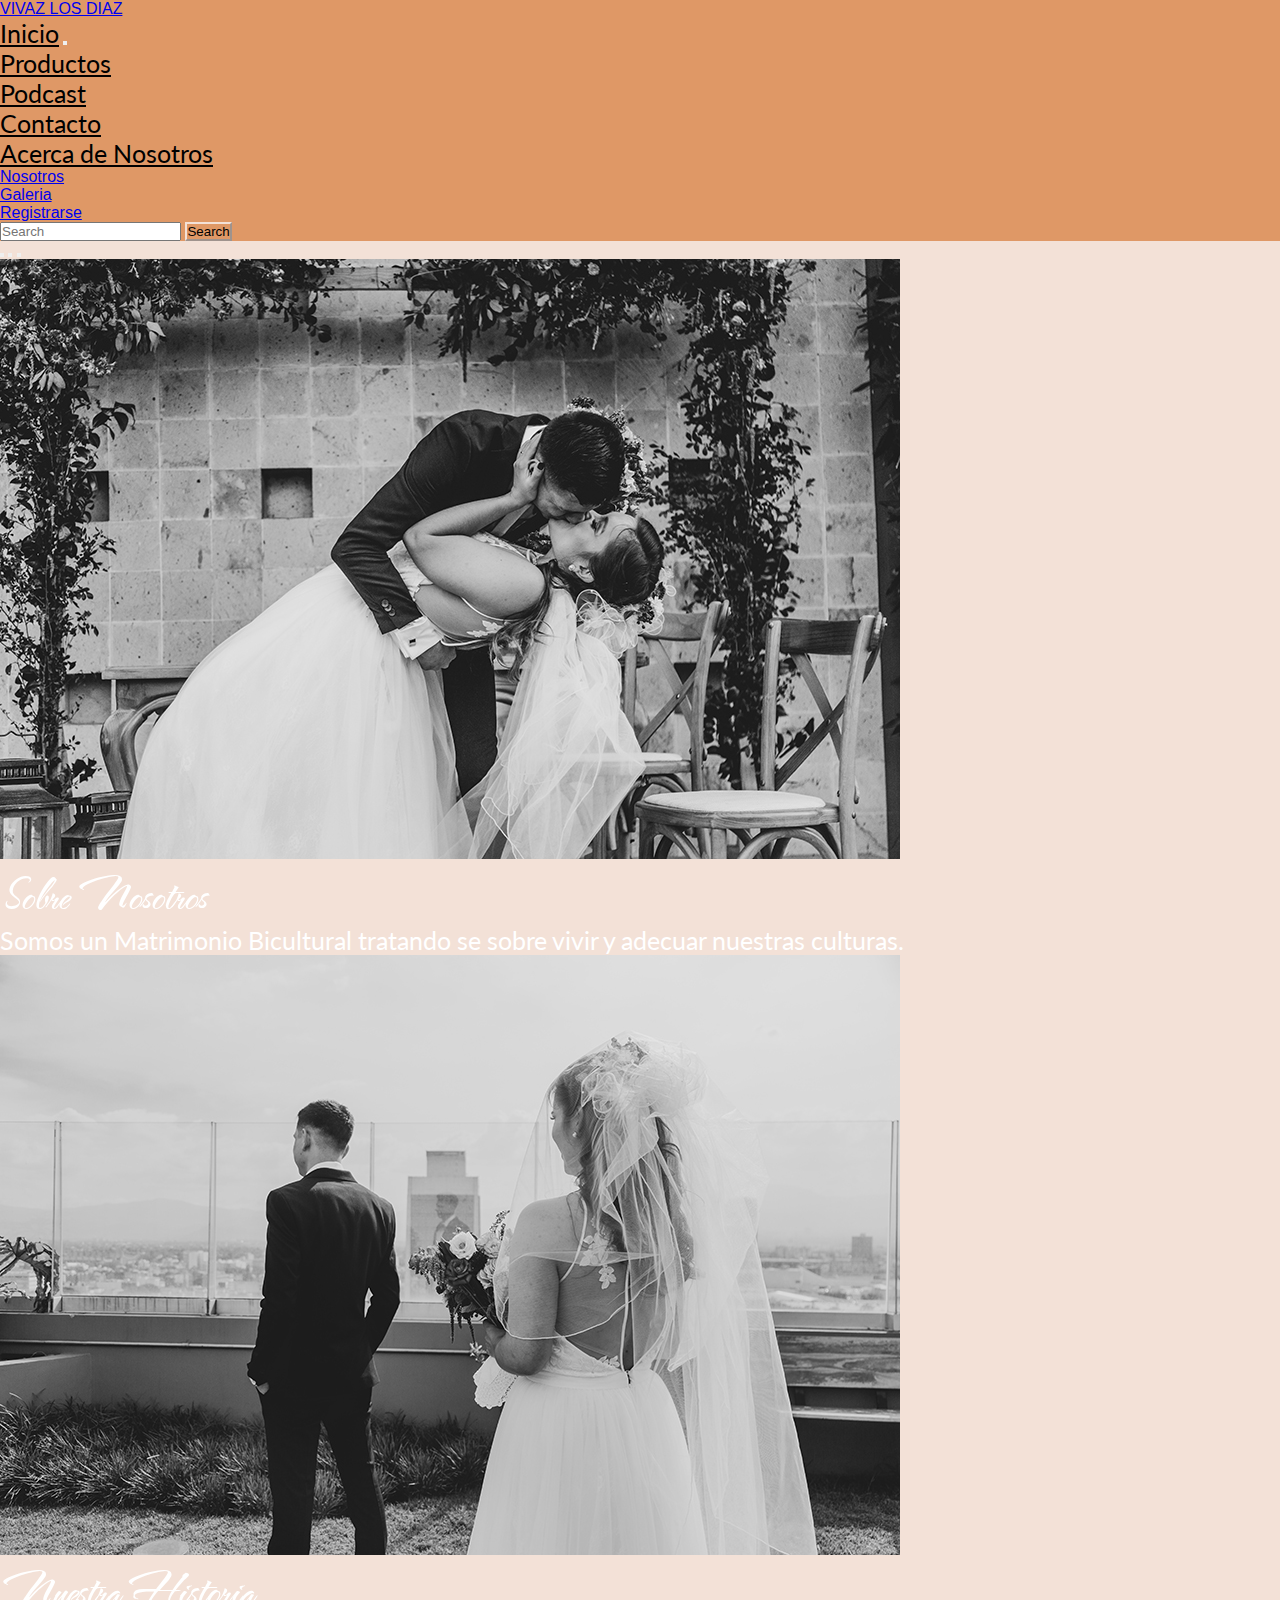
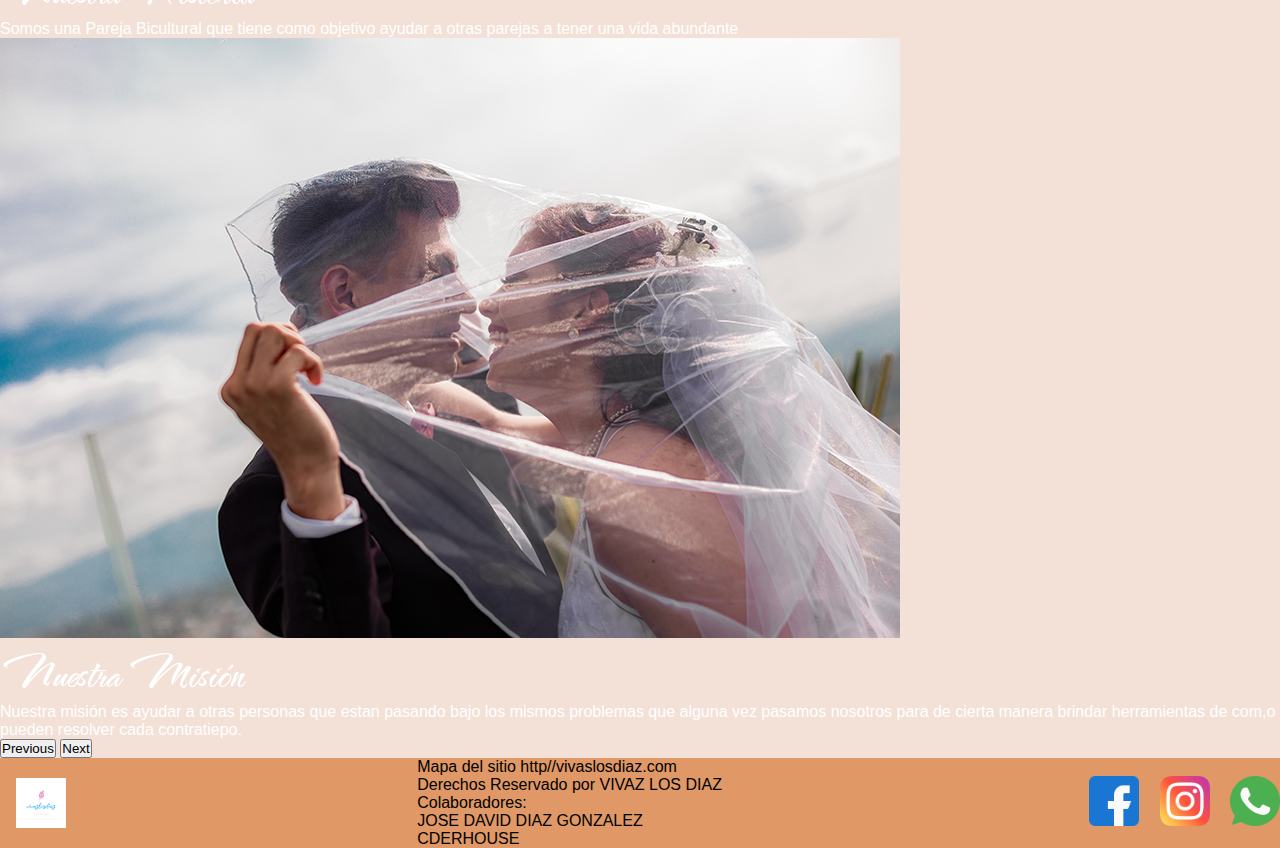
<file: index.html>
<!DOCTYPE html>
<html lang="en">
<head>
    <meta charset="UTF-8">
    <meta http-equiv="X-UA-Compatible" content="IE=edge">
    <meta name="viewport" content="width=device-width, initial-scale=1.0">
    <meta name="description" content="Somo una pareja Bicultural, enseñando a otras desde finanzas Personales para asi animar a otros a tener una vida abundante">
    <meta name="keywords" content="Bicultural, tercer cultura, finanzas personales, concejos de Matrimonio, vida feliz, vida abundante.">
    <link href="https://cdn.jsdelivr.net/npm/bootstrap@5.1.3/dist/css/bootstrap.min.css" rel="stylesheet" integrity="sha384-1BmE4kWBq78iYhFldvKuhfTAU6auU8tT94WrHftjDbrCEXSU1oBoqyl2QvZ6jIW3" crossorigin="anonymous">
    <link rel="stylesheet" href="./css/main.css">
    <meta name="viewport" content="widt=device-width, user-scalable=no, initial-scale=1.0, maximum-scale1.0, minimum-scale=1.0">
    <title>Parejas Biculturales, Finanzas Personales y Mas...</title>
</head>
<body>
  <!-- BARRA DE INICIO -->
        <!-- logatipo y titulo -->
  
        <header>
          <nav class="navbar navbar-expand-lg navbar-light colorHeader">
              <nav class="navbar navbar-light ">
                  <div class="container-fluid ">
                      <a class="navbar-brand" href="#">
                      VIVAZ LOS DIAZ
                      </a>
                  </div>
              </nav>
                          <!-- PESTAÑAS  -->
              <div class="container-fluid ">
                  <a class="navbar-brand active" href="index.html">Inicio</a>
                      <button class="navbar-toggler" type="button" data-bs-toggle="collapse" data-bs-target="#navbarNavDropdown" aria-controls="navbarNavDropdown" aria-expanded="false" aria-label="Toggle navigation">
                      <span class="navbar-toggler-icon"></span>
                      </button>
                      <div class="collapse navbar-collapse" id="navbarNavDropdown">
                          <ul class="navbar-nav">
                              <li class="nav-item">
                                  <a class="nav-link active navbar-brand" aria-current="page" href="./pages/productos.html">Productos</a>
                              </li>
                              <li class="nav-item ">
                                  <a class="nav-link navbar-brand active" href="./pages/podcast.html">Podcast</a>
                              </li>
                              <li class="nav-item">
                                  <a class="nav-link navbar-brand active" href="./pages/contacto.html">Contacto</a>
                              </li>
                              <li class="nav-item dropdown">
                                  <a class="nav-link dropdown-toggle navbar-brand active" href="#" id="navbarDropdownMenuLink" role="button" data-bs-toggle="dropdown" aria-expanded="false">
                                  Acerca de Nosotros
                                  </a>
                          <ul class="dropdown-menu" aria-labelledby="navbarDropdownMenuLink">
                              <li><a class="dropdown-item" href="./pages/nosotros.html">Nosotros</a></li>
                              <li><a class="dropdown-item" href="./pages/galeria.html">Galeria</a></li>
                              <li><a class="dropdown-item" href="./pages/registro.html">Registrarse</a></li>
                          </ul>
                        </li>
                      </ul>
                    </div>
                  </div>
                  <!-- search -->
                  <nav class="navbar navbar-light">
                      <div class="container-fluid">
                        <form class="d-flex">
                          <input class="form-control me-2" type="search" placeholder="Search" aria-label="Search">
                          <button class="btn btn-outline-success letras colorboton2" type="submit">Search</button>
                        </form>
                      </div>
                    </nav>
              </nav>
              
        </header>

        <!-- parte2 -->

        <div id="carouselExampleDark" class="carousel carousel-dark slide" data-bs-ride="carousel">
          <div class="carousel-indicators">
              <button type="button" data-bs-target="#carouselExampleDark" data-bs-slide-to="0" class="active" aria-current="true" aria-label="Slide 1"></button>
              <button type="button" data-bs-target="#carouselExampleDark" data-bs-slide-to="1" aria-label="Slide 2"></button>
              <button type="button" data-bs-target="#carouselExampleDark" data-bs-slide-to="2" aria-label="Slide 3"></button>
          </div>
          <div class="carousel-inner">
              <div class="carousel-item active" data-bs-interval="10000">
              <img src="../img/629.jpg" class="d-block w-100" alt="...">
              <div class="carousel-caption d-none d-md-block">
                  <h5 class="tex1">Sobre Nosotros</h5>
                  <p class="letras1 ">Somos un Matrimonio Bicultural tratando se sobre vivir y adecuar nuestras culturas.</p>
              </div>
              </div>
              <div class="carousel-item" data-bs-interval="2000">
              <img src="../img/226.jpg" class="d-block w-100" alt="...">
              <div class="carousel-caption d-none d-md-block">
                <h5 class="tex1">Nuestra Historia</h5>
                <p class="letras1">Somos una Pareja Bicultural que tiene como objetivo ayudar a otras parejas a tener una vida abundante</p>
              </div>
              </div>
              <div class="carousel-item">
              <img src="../img/274.jpg" class="d-block w-100" alt="...">
              <div class="carousel-caption d-none d-md-block">
                <h5 class="tex1">Nuestra Misión</h5>
                <p class="letras1">Nuestra misión es ayudar a otras personas que estan pasando bajo los mismos problemas que alguna vez pasamos nosotros para de cierta manera brindar herramientas de com,o pueden resolver cada contratiepo.</p>
              </div>
              </div>
          </div>
          <button class="carousel-control-prev" type="button" data-bs-target="#carouselExampleDark" data-bs-slide="prev">
              <span class="carousel-control-prev-icon" aria-hidden="true"></span>
              <span class="visually-hidden">Previous</span>
          </button>
          <button class="carousel-control-next" type="button" data-bs-target="#carouselExampleDark" data-bs-slide="next">
              <span class="carousel-control-next-icon" aria-hidden="true"></span>
              <span class="visually-hidden ">Next</span>
          </button>
          </div>






          <footer class="footer1">
            <img src="../img/3.png" alt="">
            Mapa del sitio http//vivaslosdiaz.com <br>
                Derechos Reservado por VIVAZ LOS DIAZ<br>
                Colaboradores: <br>  JOSE DAVID DIAZ GONZALEZ <br> CDERHOUSE <br>
            <div>
                <img src="../img/facebook.png" alt="">
                <img src="../img/instagram.png" alt="">
                <img src="../img/whatsapp.png" alt="">
            </div>
        </footer>

    <!-- <section class="sectioninicio">
      <a class="tex1 titulo__temas" href="./pages/nosotros.html">Nosotros</a>
      <a class="tex1 titulo__temas" href="./pages/podcast.html">Podcast</a>
      <a class="tex1 titulo__temas" href="./pages/productos.html">Productos</a>
      <a class="tex1 titulo__temas" href="./pages/galeria.html">Galeria</a>
      <a class="tex1 titulo__temas" href="./pages/contacto.html">Contacto</a>
      <a class="tex1 titulo__temas" href="./pages/registro.html">Registrarse</a>
    </section> -->

    
    <!-- SEGUNTA PARTE INICIO PODCAST-->
    <!-- <section>
        <h1 class="titulo__temas">NUESTRO PODCAST</h1>
    </section>
    <div>
        <div class="row">
            <div class="col-sm-4">
              <div class="card">
                <img src="./img/finanzas personales.jfif" class="card-img-top" alt="...">
                <div class="card-body">
                  <h5 class="card-title">Finanzas Personales</h5>
                  <p class="card-text">Lorem ipsum dolor sit amet consectetur, adipisicing elit. Recusanda</p>
                  <a href="./pages/podcast.html#PERSONALES" class="btn btn-primary colorboton">Ir al Podcast</a>
                </div>
              </div>
            </div>
            <div class="col-sm-4">
              <div class="card">
                <img src="./img/emprendedurismo.jfif" class="card-img-top" alt="...">
                <div class="card-body">
                  <h5 class="card-title">Emprendedurismo</h5>
                  <p class="card-text">With supporting text below as a natural lead-in to additional content.</p>
                  <a href="./pages/podcast.html#Emprendedurismo" class="btn btn-primary colorboton">Ir al Podcast</a>
                </div>
              </div>
            </div>
            <div class="col-sm-4">
                <div class="card">
                    <img src="./img/628.jpg" class="card-img-top" alt="...">
                  <div class="card-body">
                    <h5 class="card-title">Parejas biculturales</h5>
                    <p class="card-text">With supporting text below as a natural lead-in to additional content.</p>
                    <a href="./pages/podcast.html#BICULTURALES" class="btn btn-primary colorboton">Ir al Podcast</a>
                  </div>
                </div>
              </div>
          </div>
    </div> -->

    <!-- PARTE TRES DE INICIO PRODUCTOS -->
   


    
    <!-- <footer>
        <div><img src="img/3.png" alt=""></div>
        <div>
          <p class="tex2f">
            Mapa del sitio: http//vivaslosdiaz.com <br>
                Derechos Reservado por VIVAZ LOS DIAZ<br>
                Colaboradores: <br>  JOSE DAVID DIAZ GONZALEZ <br> CDERHOUSE <br>
          </p>
        </div>
        <div>
            <img src="img/facebook.png" alt="">
            <img src="img/instagram.png" alt="">
            <img src="img/whatsapp.png" alt="">
        </div>

    </footer> -->
  <!-- Option 1: Bootstrap Bundle with Popper -->
  <script src="https://cdn.jsdelivr.net/npm/bootstrap@5.1.3/dist/js/bootstrap.bundle.min.js" integrity="sha384-ka7Sk0Gln4gmtz2MlQnikT1wXgYsOg+OMhuP+IlRH9sENBO0LRn5q+8nbTov4+1p" crossorigin="anonymous"></script>

  <!-- Option 2: Separate Popper and Bootstrap JS -->
  <!--
  <script src="https://cdn.jsdelivr.net/npm/@popperjs/core@2.10.2/dist/umd/popper.min.js" integrity="sha384-7+zCNj/IqJ95wo16oMtfsKbZ9ccEh31eOz1HGyDuCQ6wgnyJNSYdrPa03rtR1zdB" crossorigin="anonymous"></script>
  <script src="https://cdn.jsdelivr.net/npm/bootstrap@5.1.3/dist/js/bootstrap.min.js" integrity="sha384-QJHtvGhmr9XOIpI6YVutG+2QOK9T+ZnN4kzFN1RtK3zEFEIsxhlmWl5/YESvpZ13" crossorigin="anonymous"></script>
  -->
</body>
</html>
</file>
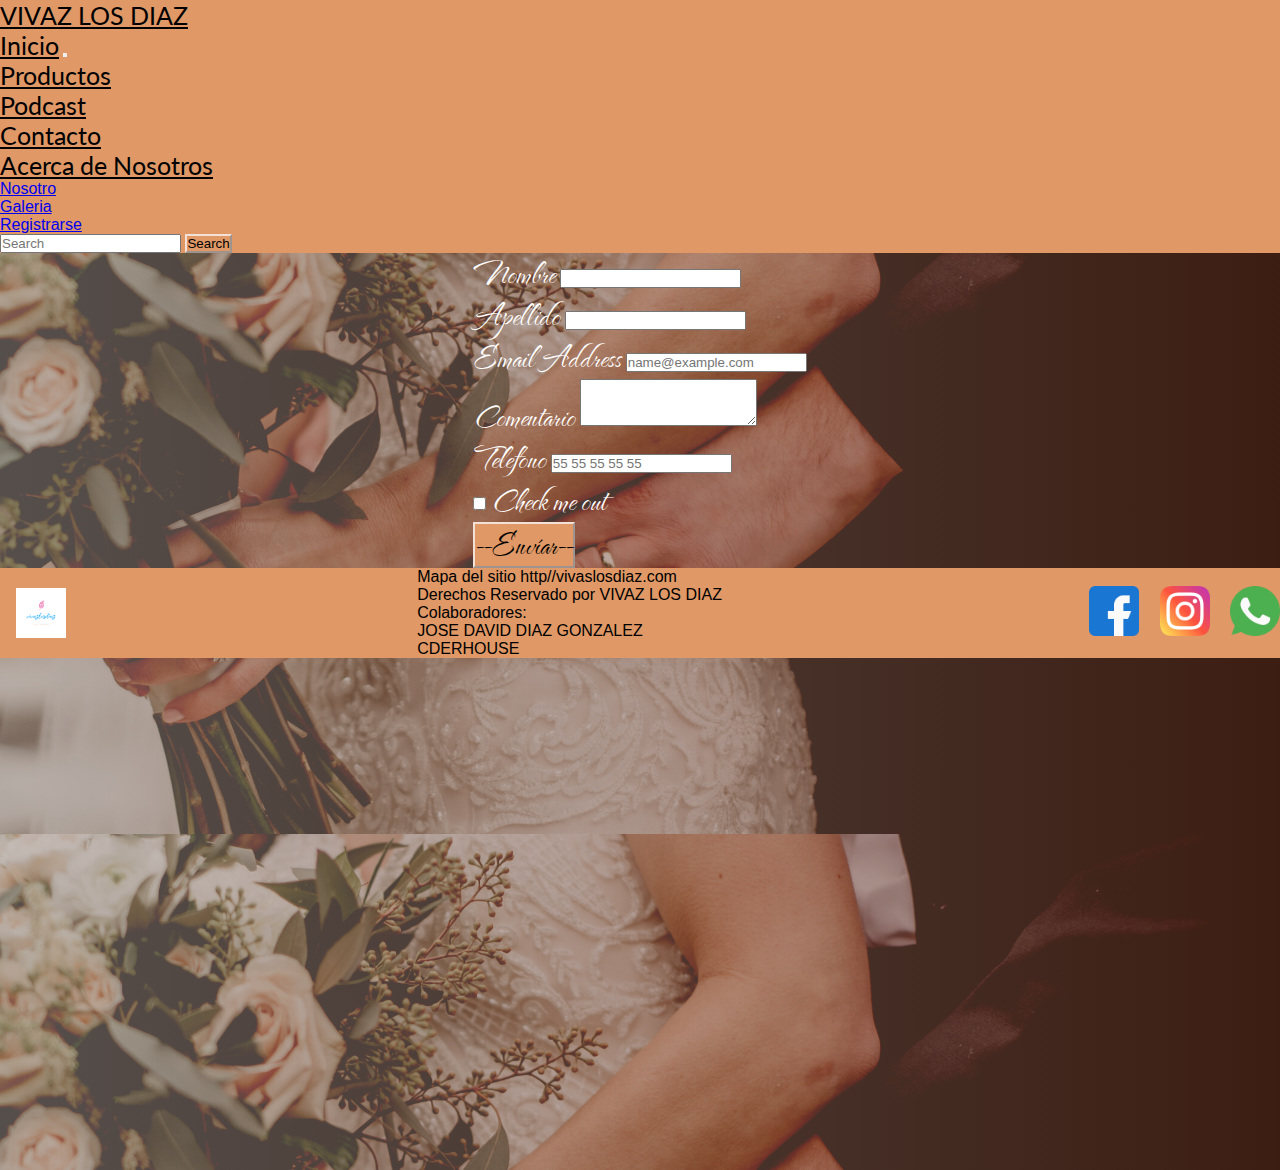
<file: pages/contacto.html>
<!doctype html>
<html lang="en">
  <head>
    <!-- Required meta tags -->
    <meta charset="utf-8">
    <meta name="viewport" content="width=device-width, initial-scale=1">
    <meta name="description" content="Somo una pareja Bicultural, enseñando a otras desde finanzas Personales para asi animar a otros a tener una vida abundante">
    <meta name="keywords" content="Bicultural, tercer cultura, finanzas personales, concejos de Matrimonio, vida feliz, vida abundante.">

    <!-- Bootstrap CSS -->
    <link href="https://cdn.jsdelivr.net/npm/bootstrap@5.1.3/dist/css/bootstrap.min.css" rel="stylesheet" integrity="sha384-1BmE4kWBq78iYhFldvKuhfTAU6auU8tT94WrHftjDbrCEXSU1oBoqyl2QvZ6jIW3" crossorigin="anonymous">
    <link rel="stylesheet" href="../css/main.css">
    <title>Hello, world!</title>
  </head>

        <!-- BARRA DE INICIO -->
        <!-- logatipo y titulo -->

<body class="body">
    <header>
        <nav class="navbar navbar-expand-lg navbar-light colorHeader ">
            <nav class="navbar navbar-light ">
                <div class="container-fluid ">
                    <a class="navbar-brand active" href="#">
                    VIVAZ LOS DIAZ
                    </a>
                </div>
            </nav>
                    <!-- PESTAÑAS  -->
            <div class="container-fluid ">
                <a class="navbar-brand active" href="../index.html">Inicio</a>
                    <button class="navbar-toggler" type="button" data-bs-toggle="collapse" data-bs-target="#navbarNavDropdown" aria-controls="navbarNavDropdown" aria-expanded="false" aria-label="Toggle navigation">
                    <span class="navbar-toggler-icon"></span>
                    </button>
                    <div class="collapse navbar-collapse" id="navbarNavDropdown">
                        <ul class="navbar-nav">
                            <li class="nav-item">
                            <a class="nav-link active" aria-current="page" href="./productos.html">Productos</a>
                            </li>
                            <li class="nav-item">
                            <a class="nav-link active" href="./podcast.html">Podcast</a>
                            </li>
                            <li class="nav-item">
                            <a class="nav-link active active" href="./contacto.html">Contacto</a>
                            </li>
                            <li class="nav-item dropdown">
                            <a class="nav-link dropdown-toggle active" href="#" id="navbarDropdownMenuLink" role="button" data-bs-toggle="dropdown" aria-expanded="false">
                            Acerca de Nosotros
                            </a>
                        <ul class="dropdown-menu" aria-labelledby="navbarDropdownMenuLink">
                            <li><a class="dropdown-item" href="./nosotros.html">Nosotro</a></li>
                            <li><a class="dropdown-item" href="./galeria.html">Galeria</a></li>
                            <li><a class="dropdown-item" href="./login.html">Registrarse</a></li>
                        </ul>
                        </li>
                        </ul>
                    </div>
                </div>
            <!-- search -->
              <nav class="navbar navbar-light colorHeader ">
                  <div class="container-fluid">
                    <form class="d-flex">
                      <input class="form-control me-2" type="search" placeholder="Search" aria-label="Search">
                      <button class="btn btn-outline-success letras colorboton2" type="submit">Search</button>
                    </form>
                  </div>
                </nav>
          </nav>
    </header>


        <Section class="row list-group">
            <section class="col-sm-5">
                <form class="row g-3">
                    <div class="col-md-6">
                        <label for="inputEmail4" class="form-label tex2">Nombre</label>
                        <input type="email" class="form-control" id="inputEmail4">
                    </div>

                    <div class="col-md-6">
                        <label for="inputPassword4" class="form-label tex2">Apellido</label>
                        <input type="password" class="form-control" id="inputPassword4">
                    </div>

                    <div class="mb-3">
                        <label for="exampleFormControlInput1" class="form-label tex2">Email Address</label>
                        <input type="email" class="form-control" id="exampleFormControlInput1" placeholder="name@example.com">
                    </div>

                    <div class="mb-3">
                        <label for="exampleFormControlTextarea1" class="form-label tex2">Comentario</label>
                        <textarea class="form-control" id="exampleFormControlTextarea1" rows="3"></textarea>
                    </div>


                    <div class="col-md-6">
                        <label for="inputCity" class="form-label tex2">Telefono</label>
                        <input type="text" class="form-control" id="inputCity" placeholder="55 55 55 55 55">
                    </div>

                    <div class="col-12">
                        <div class="form-check">
                            <input class="form-check-input" type="checkbox" id="gridCheck">
                            <label class="form-check-label tex2" for="gridCheck">
                            Check me out
                            </label>
                        </div>
                    </div>

                    <div class="col-12">
                        <button type="submit" class="btn btn-primary letras colorboton2 tex2">--Envíar--</button>
                    </div>
                </form>
            </section>
        </Section>
        



        <footer class="footer1">
            <img src="../img/3.png" alt="">
            Mapa del sitio http//vivaslosdiaz.com <br>
                Derechos Reservado por VIVAZ LOS DIAZ<br>
                Colaboradores: <br>  JOSE DAVID DIAZ GONZALEZ <br> CDERHOUSE <br>
            <div>
                <img src="../img/facebook.png" alt="">
                <img src="../img/instagram.png" alt="">
                <img src="../img/whatsapp.png" alt="">
            </div>
        </footer>
        <!-- Optional JavaScript; choose one of the two! -->

    <!-- Option 1: Bootstrap Bundle with Popper -->
    <script src="https://cdn.jsdelivr.net/npm/bootstrap@5.1.3/dist/js/bootstrap.bundle.min.js" integrity="sha384-ka7Sk0Gln4gmtz2MlQnikT1wXgYsOg+OMhuP+IlRH9sENBO0LRn5q+8nbTov4+1p" crossorigin="anonymous"></script>

    <!-- Option 2: Separate Popper and Bootstrap JS -->
    <!--
    <script src="https://cdn.jsdelivr.net/npm/@popperjs/core@2.10.2/dist/umd/popper.min.js" integrity="sha384-7+zCNj/IqJ95wo16oMtfsKbZ9ccEh31eOz1HGyDuCQ6wgnyJNSYdrPa03rtR1zdB" crossorigin="anonymous"></script>
    <script src="https://cdn.jsdelivr.net/npm/bootstrap@5.1.3/dist/js/bootstrap.min.js" integrity="sha384-QJHtvGhmr9XOIpI6YVutG+2QOK9T+ZnN4kzFN1RtK3zEFEIsxhlmWl5/YESvpZ13" crossorigin="anonymous"></script>
    -->
  </body>
</html>
</file>
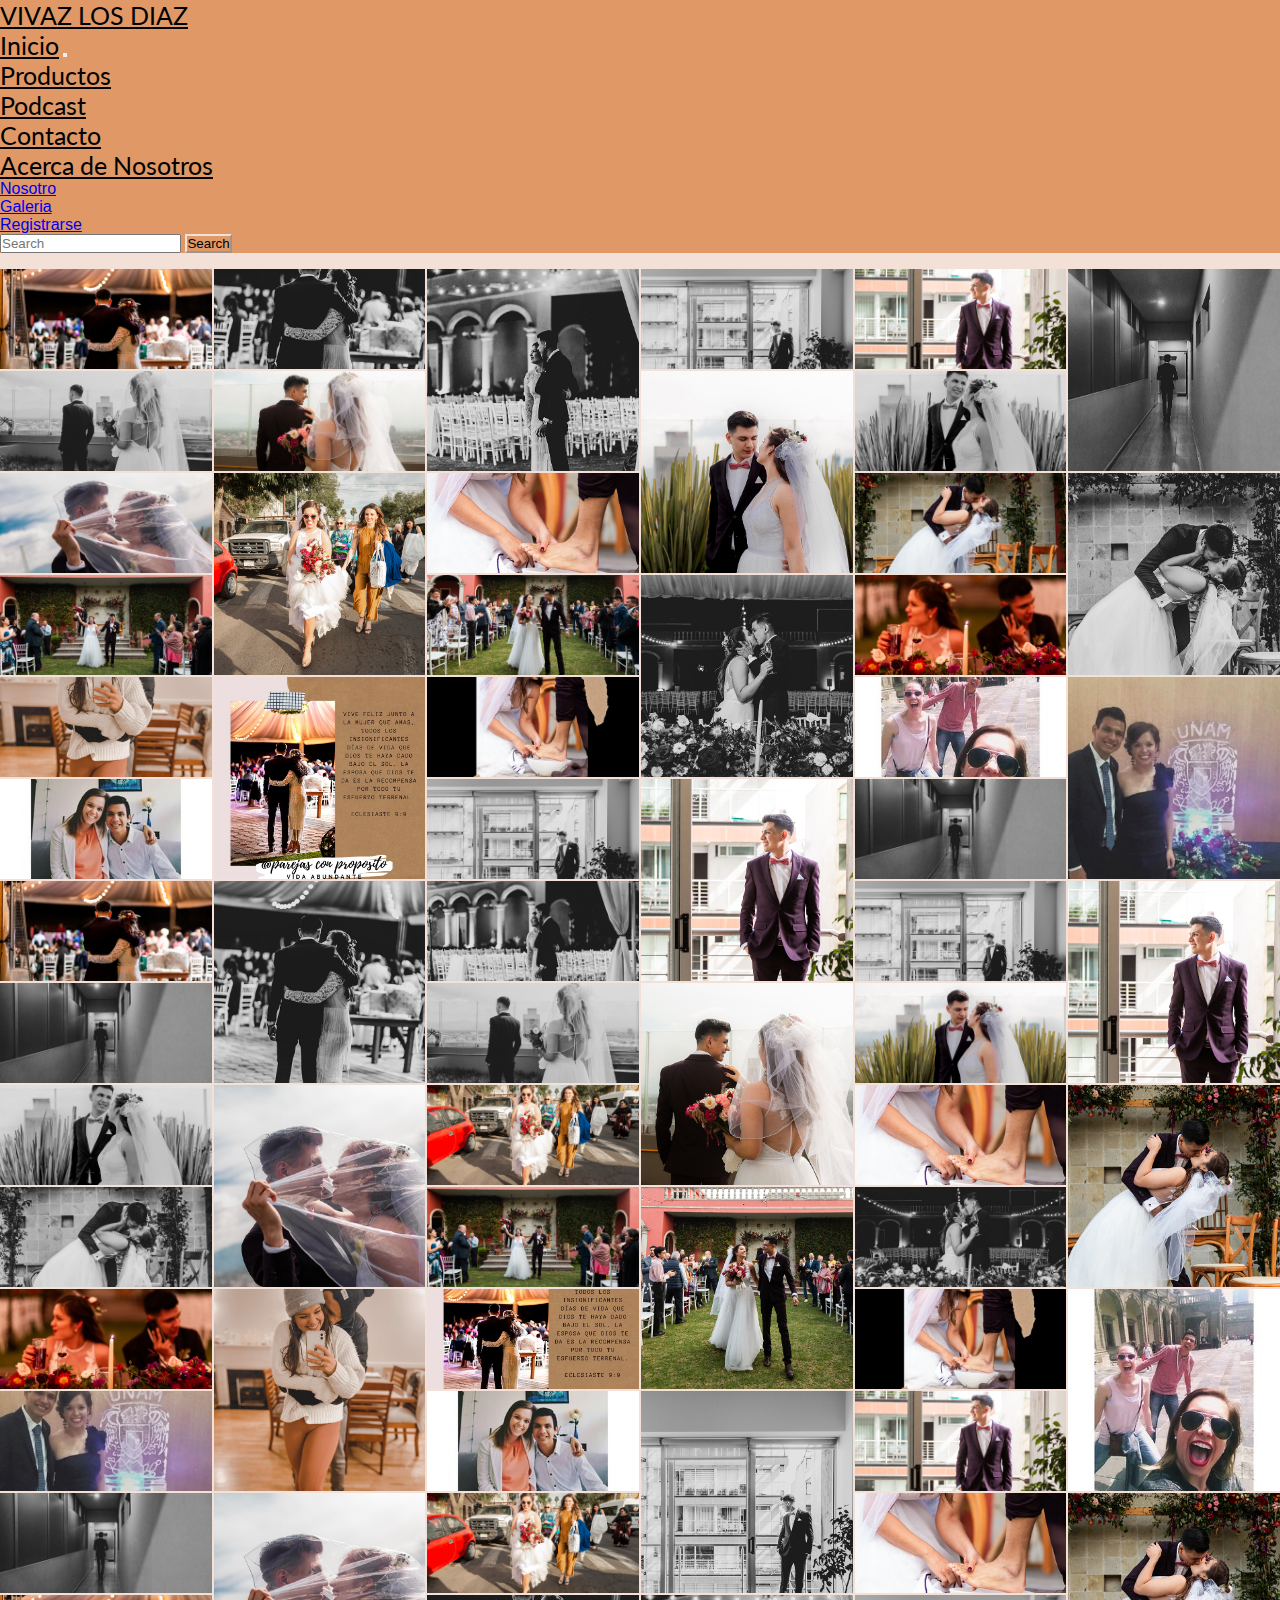
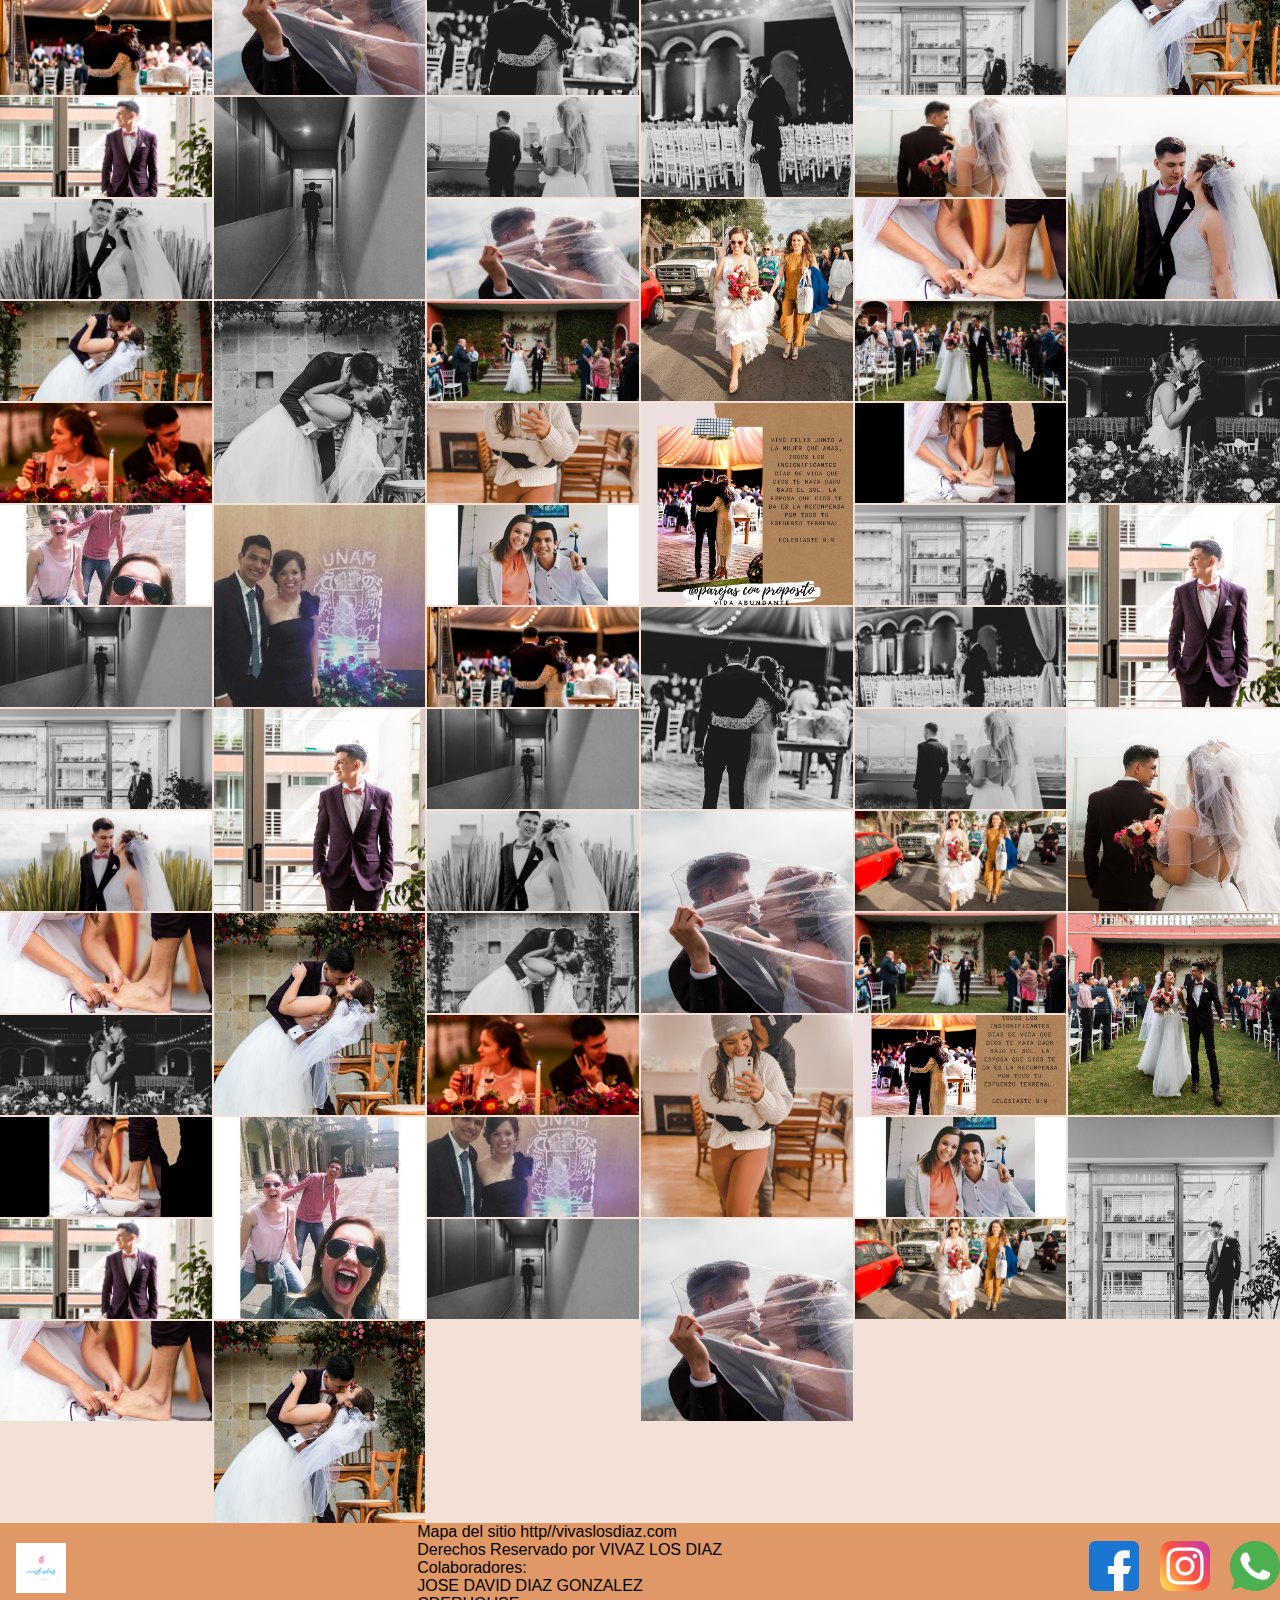
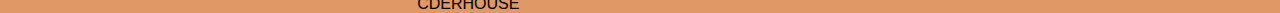
<file: pages/galeria.html>
<!doctype html>
<html lang="en">

<head>
    <!-- Required meta tags -->
    <meta charset="utf-8">
    <meta name="viewport" content="width=device-width, initial-scale=1">
    <meta name="description" content="Somo una pareja Bicultural, enseñando a otras desde finanzas Personales para asi animar a otros a tener una vida abundante">
    <meta name="keywords" content="Bicultural, tercer cultura, finanzas personales, concejos de Matrimonio, vida feliz, vida abundante.">

    <!-- Bootstrap CSS -->
    <link href="https://cdn.jsdelivr.net/npm/bootstrap@5.1.3/dist/css/bootstrap.min.css" rel="stylesheet" integrity="sha384-1BmE4kWBq78iYhFldvKuhfTAU6auU8tT94WrHftjDbrCEXSU1oBoqyl2QvZ6jIW3" crossorigin="anonymous">
    <link rel="stylesheet" href="../css/main.css">
    <title>Hello, world!</title>
</head>

        <!-- BARRA DE INICIO -->
        <!-- logatipo y titulo -->
<body>
    <header>
        <nav class="navbar navbar-expand-lg navbar-light colorHeader ">
            <nav class="navbar navbar-light ">
                <div class="container-fluid ">
                    <a class="navbar-brand active" href="#">
                    VIVAZ LOS DIAZ
                    </a>
                </div>
            </nav>
                    <!-- PESTAÑAS  -->
            <div class="container-fluid ">
                <a class="navbar-brand active" href="../index.html">Inicio</a>
                    <button class="navbar-toggler" type="button" data-bs-toggle="collapse" data-bs-target="#navbarNavDropdown" aria-controls="navbarNavDropdown" aria-expanded="false" aria-label="Toggle navigation">
                    <span class="navbar-toggler-icon"></span>
                    </button>
                    <div class="collapse navbar-collapse" id="navbarNavDropdown">
                        <ul class="navbar-nav">
                            <li class="nav-item">
                            <a class="nav-link active" aria-current="page" href="./productos.html">Productos</a>
                            </li>
                            <li class="nav-item">
                            <a class="nav-link active" href="./podcast.html">Podcast</a>
                            </li>
                            <li class="nav-item">
                            <a class="nav-link active active" href="./contacto.html">Contacto</a>
                            </li>
                            <li class="nav-item dropdown">
                            <a class="nav-link dropdown-toggle active" href="#" id="navbarDropdownMenuLink" role="button" data-bs-toggle="dropdown" aria-expanded="false">
                            Acerca de Nosotros
                            </a>
                        <ul class="dropdown-menu" aria-labelledby="navbarDropdownMenuLink">
                            <li><a class="dropdown-item" href="./nosotros.html">Nosotro</a></li>
                            <li><a class="dropdown-item" href="./galeria.html">Galeria</a></li>
                            <li><a class="dropdown-item" href="./login.html">Registrarse</a></li>
                        </ul>
                        </li>
                        </ul>
                    </div>
                </div>
            <!-- search -->
              <nav class="navbar navbar-light colorHeader ">
                  <div class="container-fluid">
                    <form class="d-flex">
                      <input class="form-control me-2" type="search" placeholder="Search" aria-label="Search">
                      <button class="btn btn-outline-success letras colorboton2" type="submit">Search</button>
                    </form>
                  </div>
                </nav>
          </nav>
    </header>


        <div class="galeria">
            <img src="../img/1019.jpg" alt="">
            <img src="../img/1020.jpg" alt="">
            <img src="../img/1022.jpg" alt="">
            <img src="../img/160.jpg" alt="">
            <img src="../img/162.jpg" alt="">
            <img src="../img/209.jpg" alt="">
            <img src="../img/226.jpg" alt="">
            <img src="../img/228.jpg" alt="">
            <img src="../img/267.jpg" alt="">
            <img src="../img/268.jpg" alt="">
            <img src="../img/274.jpg" alt="">
            <img src="../img/341.jpg" alt="">
            <img src="../img/617.jpg" alt="">
            <img src="../img/627.jpg" alt="">
            <img src="../img/629.jpg" alt="">
            <img src="../img/633.jpg" alt="">
            <img src="../img/636.jpg" alt="">
            <img src="../img/870.jpg" alt="">
            <img src="../img/772.jpg" alt="">
            <img src="../img/lizzie y david1.jpg" alt="">
            <img src="../img/parejas 3.jpeg" alt="">
            <img src="../img/parejas 4.jpeg" alt="">
            <img src="../img/david y lizzie 7.jpg" alt="">
            <img src="../img/david y lizzie 9.jpg" alt="">
            <img src="../img/david y lizzie 6.jpg" alt="">
            <img src="../img/160.jpg" alt="">
            <img src="../img/162.jpg" alt="">
            <img src="../img/209.jpg" alt="">
            <img src="../img/1019.jpg" alt="">
            <img src="../img/1020.jpg" alt="">
            <img src="../img/1022.jpg" alt="">
            <img src="../img/160.jpg" alt="">
            <img src="../img/162.jpg" alt="">
            <img src="../img/209.jpg" alt="">
            <img src="../img/226.jpg" alt="">
            <img src="../img/228.jpg" alt="">
            <img src="../img/267.jpg" alt="">
            <img src="../img/268.jpg" alt="">
            <img src="../img/274.jpg" alt="">
            <img src="../img/341.jpg" alt="">
            <img src="../img/617.jpg" alt="">
            <img src="../img/627.jpg" alt="">
            <img src="../img/629.jpg" alt="">
            <img src="../img/633.jpg" alt="">
            <img src="../img/636.jpg" alt="">
            <img src="../img/870.jpg" alt="">
            <img src="../img/772.jpg" alt="">
            <img src="../img/lizzie y david1.jpg" alt="">
            <img src="../img/parejas 3.jpeg" alt="">
            <img src="../img/parejas 4.jpeg" alt="">
            <img src="../img/david y lizzie 7.jpg" alt="">
            <img src="../img/david y lizzie 9.jpg" alt="">
            <img src="../img/david y lizzie 6.jpg" alt="">
            <img src="../img/160.jpg" alt="">
            <img src="../img/162.jpg" alt="">
            <img src="../img/209.jpg" alt="">
            <img src="../img/274.jpg" alt="">
            <img src="../img/341.jpg" alt="">
            <img src="../img/617.jpg" alt="">
            <img src="../img/627.jpg" alt="">
            <img src="../img/1019.jpg" alt="">
            <img src="../img/1020.jpg" alt="">
            <img src="../img/1022.jpg" alt="">
            <img src="../img/160.jpg" alt="">
            <img src="../img/162.jpg" alt="">
            <img src="../img/209.jpg" alt="">
            <img src="../img/226.jpg" alt="">
            <img src="../img/228.jpg" alt="">
            <img src="../img/267.jpg" alt="">
            <img src="../img/268.jpg" alt="">
            <img src="../img/274.jpg" alt="">
            <img src="../img/341.jpg" alt="">
            <img src="../img/617.jpg" alt="">
            <img src="../img/627.jpg" alt="">
            <img src="../img/629.jpg" alt="">
            <img src="../img/633.jpg" alt="">
            <img src="../img/636.jpg" alt="">
            <img src="../img/870.jpg" alt="">
            <img src="../img/772.jpg" alt="">
            <img src="../img/lizzie y david1.jpg" alt="">
            <img src="../img/parejas 3.jpeg" alt="">
            <img src="../img/parejas 4.jpeg" alt="">
            <img src="../img/david y lizzie 7.jpg" alt="">
            <img src="../img/david y lizzie 9.jpg" alt="">
            <img src="../img/david y lizzie 6.jpg" alt="">
            <img src="../img/160.jpg" alt="">
            <img src="../img/162.jpg" alt="">
            <img src="../img/209.jpg" alt="">
            <img src="../img/1019.jpg" alt="">
            <img src="../img/1020.jpg" alt="">
            <img src="../img/1022.jpg" alt="">
            <img src="../img/160.jpg" alt="">
            <img src="../img/162.jpg" alt="">
            <img src="../img/209.jpg" alt="">
            <img src="../img/226.jpg" alt="">
            <img src="../img/228.jpg" alt="">
            <img src="../img/267.jpg" alt="">
            <img src="../img/268.jpg" alt="">
            <img src="../img/274.jpg" alt="">
            <img src="../img/341.jpg" alt="">
            <img src="../img/617.jpg" alt="">
            <img src="../img/627.jpg" alt="">
            <img src="../img/629.jpg" alt="">
            <img src="../img/633.jpg" alt="">
            <img src="../img/636.jpg" alt="">
            <img src="../img/870.jpg" alt="">
            <img src="../img/772.jpg" alt="">
            <img src="../img/lizzie y david1.jpg" alt="">
            <img src="../img/parejas 3.jpeg" alt="">
            <img src="../img/parejas 4.jpeg" alt="">
            <img src="../img/david y lizzie 7.jpg" alt="">
            <img src="../img/david y lizzie 9.jpg" alt="">
            <img src="../img/david y lizzie 6.jpg" alt="">
            <img src="../img/160.jpg" alt="">
            <img src="../img/162.jpg" alt="">
            <img src="../img/209.jpg" alt="">
            <img src="../img/274.jpg" alt="">
            <img src="../img/341.jpg" alt="">
            <img src="../img/617.jpg" alt="">
            <img src="../img/627.jpg" alt="">
        </div>  

    <!-- Optional JavaScript; choose one of the two! -->

    <!-- Option 1: Bootstrap Bundle with Popper -->
    <script src="https://cdn.jsdelivr.net/npm/bootstrap@5.1.3/dist/js/bootstrap.bundle.min.js" integrity="sha384-ka7Sk0Gln4gmtz2MlQnikT1wXgYsOg+OMhuP+IlRH9sENBO0LRn5q+8nbTov4+1p" crossorigin="anonymous"></script>

    <!-- Option 2: Separate Popper and Bootstrap JS -->
    <!--
    <script src="https://cdn.jsdelivr.net/npm/@popperjs/core@2.10.2/dist/umd/popper.min.js" integrity="sha384-7+zCNj/IqJ95wo16oMtfsKbZ9ccEh31eOz1HGyDuCQ6wgnyJNSYdrPa03rtR1zdB" crossorigin="anonymous"></script>
    <script src="https://cdn.jsdelivr.net/npm/bootstrap@5.1.3/dist/js/bootstrap.min.js" integrity="sha384-QJHtvGhmr9XOIpI6YVutG+2QOK9T+ZnN4kzFN1RtK3zEFEIsxhlmWl5/YESvpZ13" crossorigin="anonymous"></script>
    -->
    <footer class="footer1">
        <img src="../img/3.png" alt="">
        Mapa del sitio http//vivaslosdiaz.com <br>
            Derechos Reservado por VIVAZ LOS DIAZ<br>
            Colaboradores: <br>  JOSE DAVID DIAZ GONZALEZ <br> CDERHOUSE <br>
        <div>
            <img src="../img/facebook.png" alt="">
            <img src="../img/instagram.png" alt="">
            <img src="../img/whatsapp.png" alt="">
        </div>
    </footer>

    </footer>
  </body>
</html>
</file>
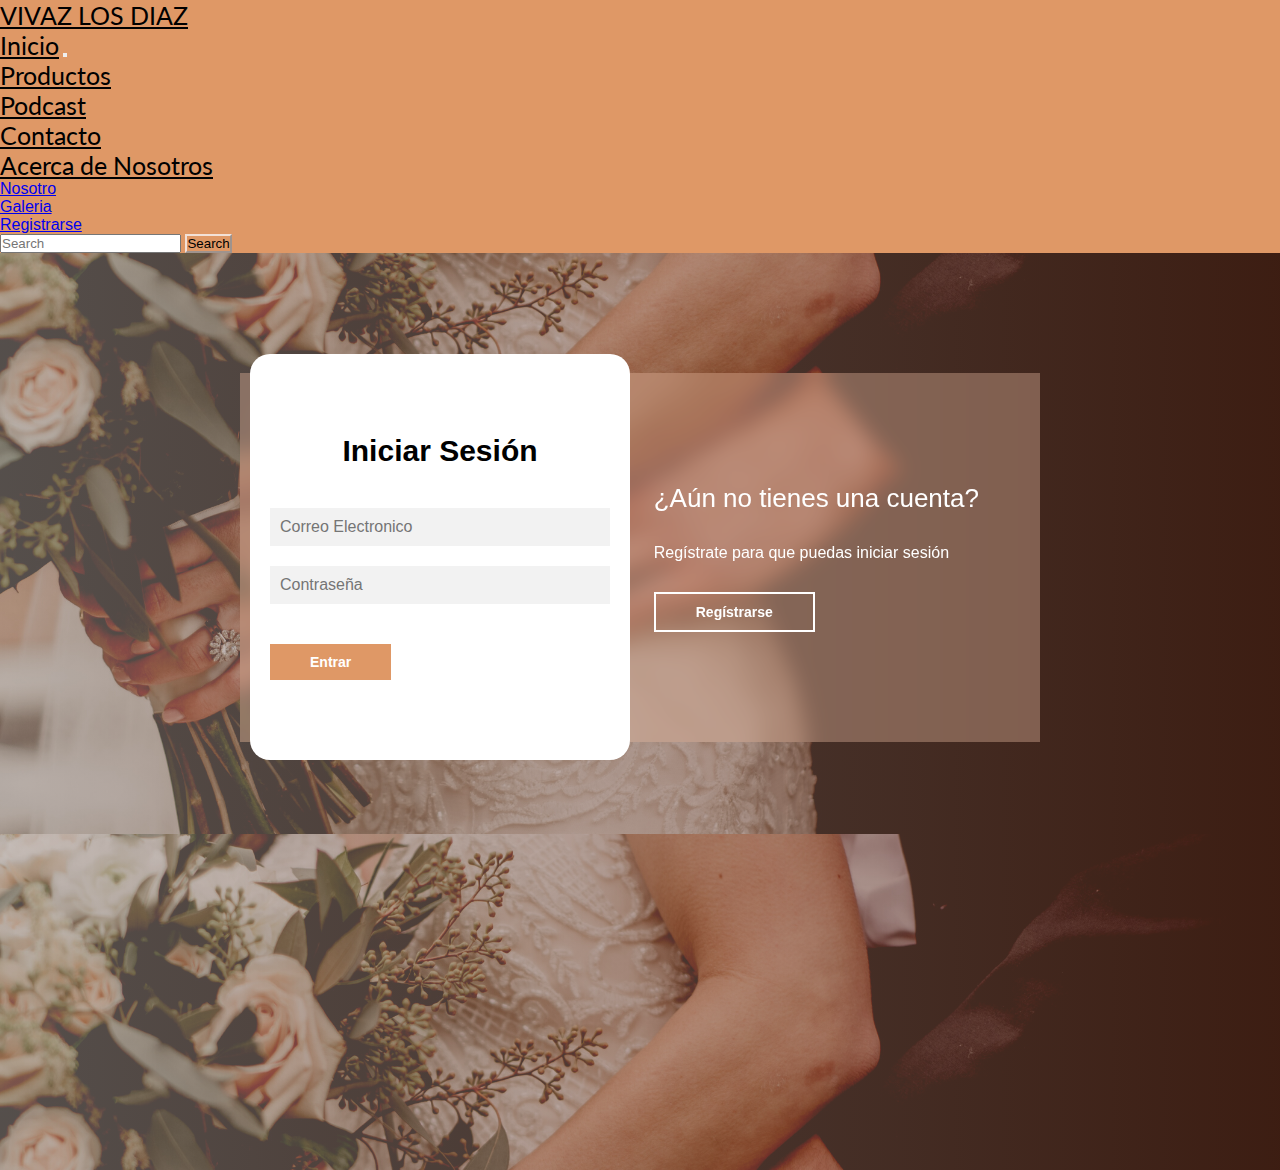
<file: pages/login.html>
<!DOCTYPE html>
<html lang="en">
<head>
    <meta charset="UTF-8">
    <meta name="viewport" content="width=device-width, initial-scale=1.0">
    <title>Login y Register - MagtimusPro</title>
    
    <link href="https://fonts.googleapis.com/css2?family=Roboto:ital,wght@0,100;0,300;0,400;0,500;0,700;0,900;1,100;1,300;1,400;1,500;1,700;1,900&display=swap" rel="stylesheet">
    <link href="https://cdn.jsdelivr.net/npm/bootstrap@5.1.3/dist/css/bootstrap.min.css" rel="stylesheet" integrity="sha384-1BmE4kWBq78iYhFldvKuhfTAU6auU8tT94WrHftjDbrCEXSU1oBoqyl2QvZ6jIW3" crossorigin="anonymous">

    <link rel="stylesheet" href="../css/main.css">
</head>
<body class="body">
    <header>
        <nav class="navbar navbar-expand-lg navbar-light colorHeader ">
            <nav class="navbar navbar-light ">
                <div class="container-fluid ">
                    <a class="navbar-brand active" href="#">
                    VIVAZ LOS DIAZ
                    </a>
                </div>
            </nav>
                    <!-- PESTAÑAS  -->
            <div class="container-fluid ">
                <a class="navbar-brand active" href="../index.html">Inicio</a>
                    <button class="navbar-toggler" type="button" data-bs-toggle="collapse" data-bs-target="#navbarNavDropdown" aria-controls="navbarNavDropdown" aria-expanded="false" aria-label="Toggle navigation">
                    <span class="navbar-toggler-icon"></span>
                    </button>
                    <div class="collapse navbar-collapse" id="navbarNavDropdown">
                        <ul class="navbar-nav">
                            <li class="nav-item">
                            <a class="nav-link active" aria-current="page" href="./productos.html">Productos</a>
                            </li>
                            <li class="nav-item">
                            <a class="nav-link active" href="./podcast.html">Podcast</a>
                            </li>
                            <li class="nav-item">
                            <a class="nav-link active active" href="./contacto.html">Contacto</a>
                            </li>
                            <li class="nav-item dropdown">
                            <a class="nav-link dropdown-toggle active" href="#" id="navbarDropdownMenuLink" role="button" data-bs-toggle="dropdown" aria-expanded="false">
                            Acerca de Nosotros
                            </a>
                        <ul class="dropdown-menu" aria-labelledby="navbarDropdownMenuLink">
                            <li><a class="dropdown-item" href="./nosotros.html">Nosotro</a></li>
                            <li><a class="dropdown-item" href="./galeria.html">Galeria</a></li>
                            <li><a class="dropdown-item" href="./login.html">Registrarse</a></li>
                        </ul>
                        </li>
                        </ul>
                    </div>
                </div>
            <!-- search -->
              <nav class="navbar navbar-light colorHeader ">
                  <div class="container-fluid">
                    <form class="d-flex">
                      <input class="form-control me-2" type="search" placeholder="Search" aria-label="Search">
                      <button class="btn btn-outline-success letras colorboton2" type="submit">Search</button>
                    </form>
                  </div>
                </nav>
          </nav>
    </header>
        <main>

            <div class="contenedor__todo">
                <div class="caja__trasera">
                    <div class="caja__trasera-login">
                        <h3>¿Ya tienes una cuenta?</h3>
                        <p>Inicia sesión para entrar en la página</p>
                        <button id="btn__iniciar-sesion">Iniciar Sesión</button>
                    </div>
                    <div class="caja__trasera-register">
                        <h3>¿Aún no tienes una cuenta?</h3>
                        <p>Regístrate para que puedas iniciar sesión</p>
                        <button id="btn__registrarse">Regístrarse</button>
                    </div>
                </div>

                <!--Formulario de Login y registro-->
                <div class="contenedor__login-register">
                    <!--Login-->
                    <form action="" class="formulario__login">
                        <h2>Iniciar Sesión</h2>
                        <input type="text" placeholder="Correo Electronico">
                        <input type="password" placeholder="Contraseña">
                        <button>Entrar</button>
                    </form>

                    <!--Register-->
                    <form action="" class="formulario__register">
                        <h2>Regístrarse</h2>
                        <input type="text" placeholder="Nombre completo">
                        <input type="text" placeholder="Correo Electronico">
                        <input type="text" placeholder="Usuario">
                        <input type="password" placeholder="Contraseña">
                        <button>Regístrarse</button>
                    </form>
                </div>
            </div>

        </main>

        <!-- <footer class="footer1">
            <img src="../img/3.png" alt="">
            Mapa del sitio http//vivaslosdiaz.com <br>
                Derechos Reservado por VIVAZ LOS DIAZ<br>
                Colaboradores: <br>  JOSE DAVID DIAZ GONZALEZ <br> CDERHOUSE <br>
            <div>
                <img src="../img/facebook.png" alt="">
                <img src="../img/instagram.png" alt="">
                <img src="../img/whatsapp.png" alt="">
            </div>
        </footer> -->
        <script src="https://cdn.jsdelivr.net/npm/bootstrap@5.1.3/dist/js/bootstrap.bundle.min.js" integrity="sha384-ka7Sk0Gln4gmtz2MlQnikT1wXgYsOg+OMhuP+IlRH9sENBO0LRn5q+8nbTov4+1p" crossorigin="anonymous"></script>

        <script src="../js/estilos.js"></script>
</body>
</html>
</file>
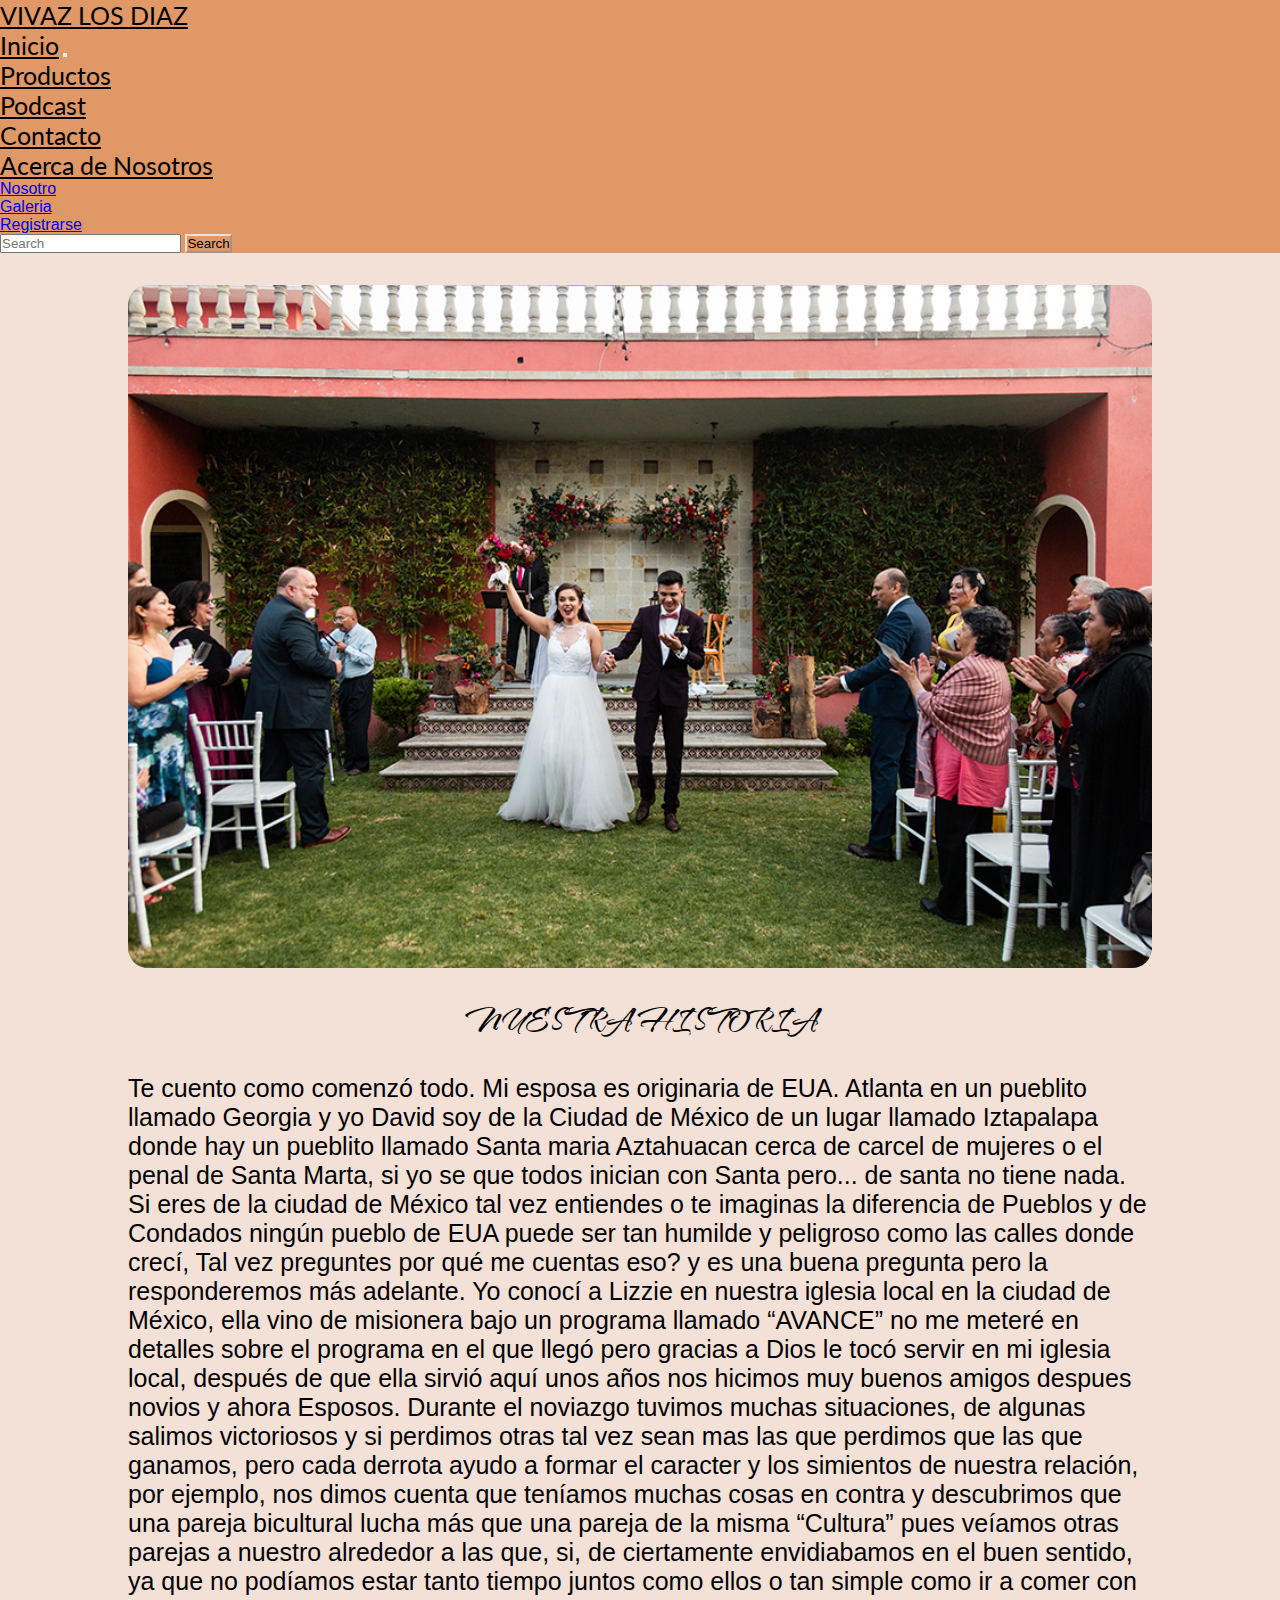
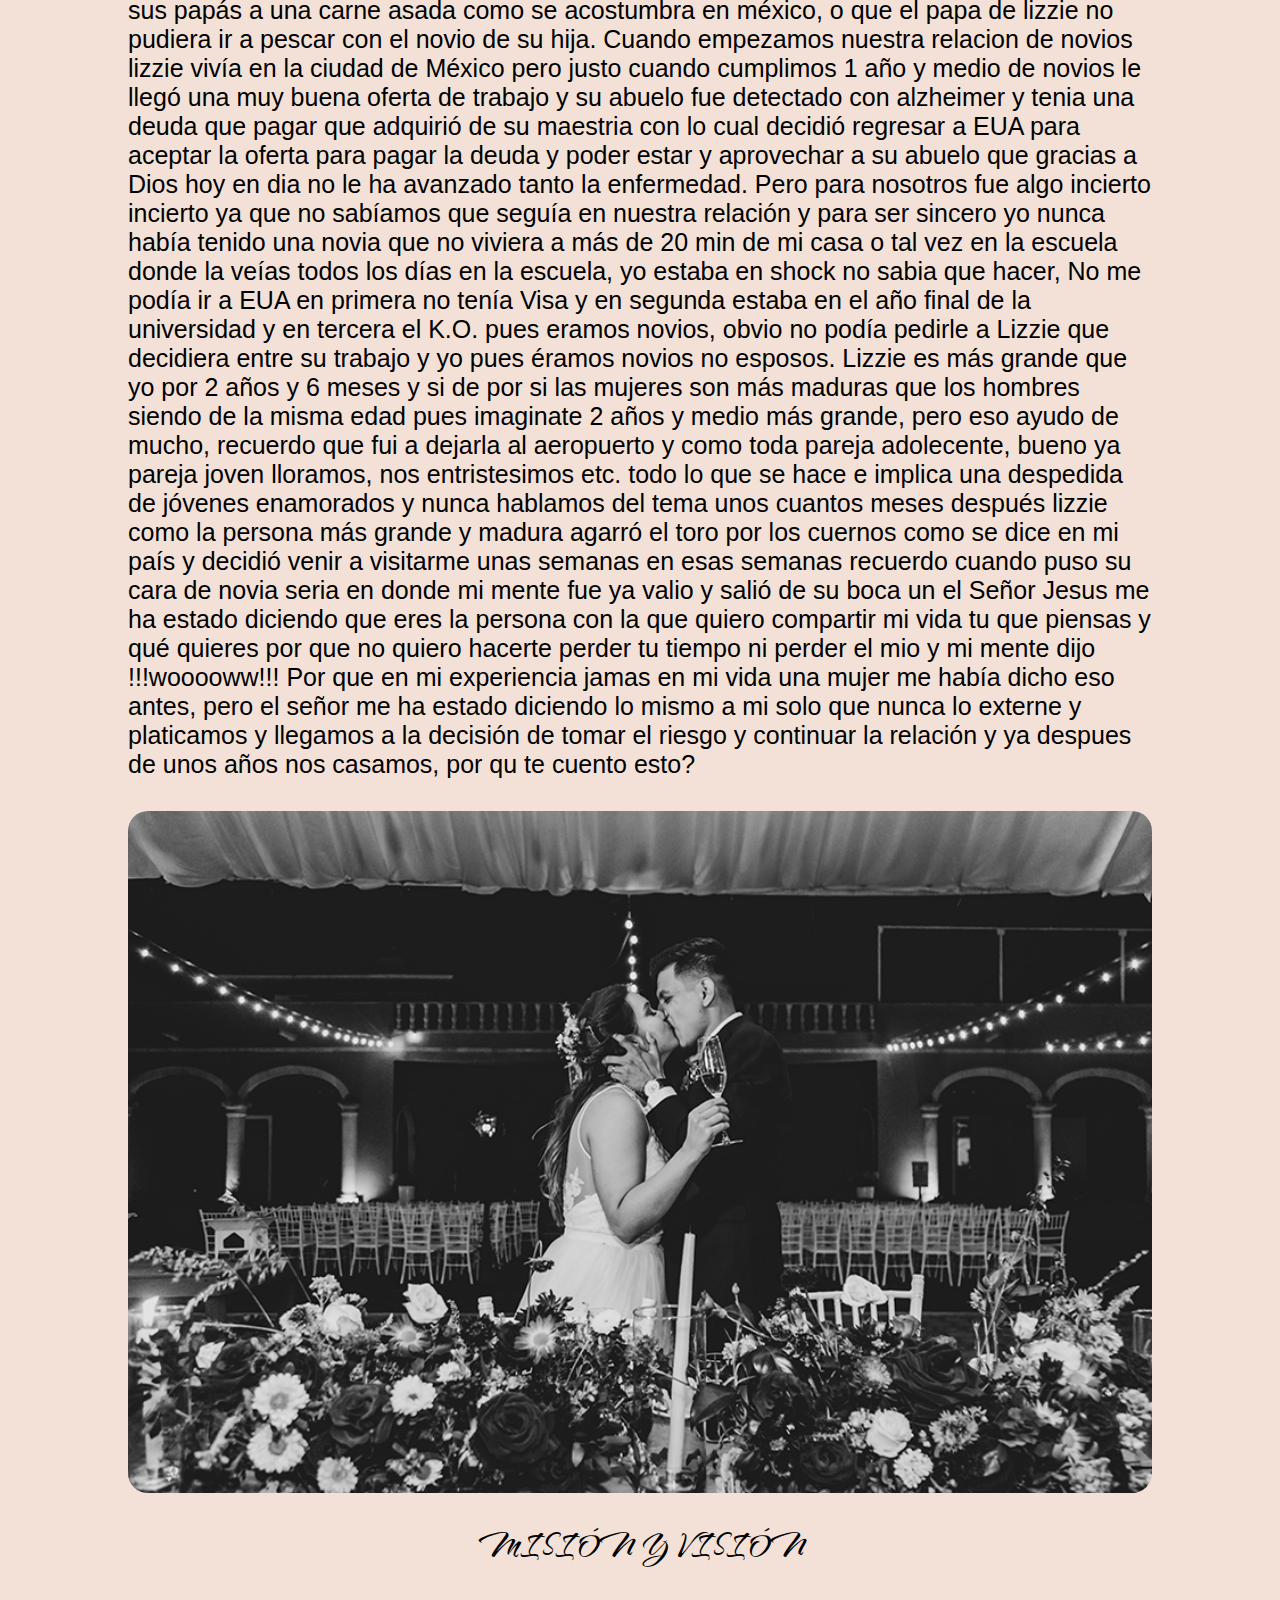
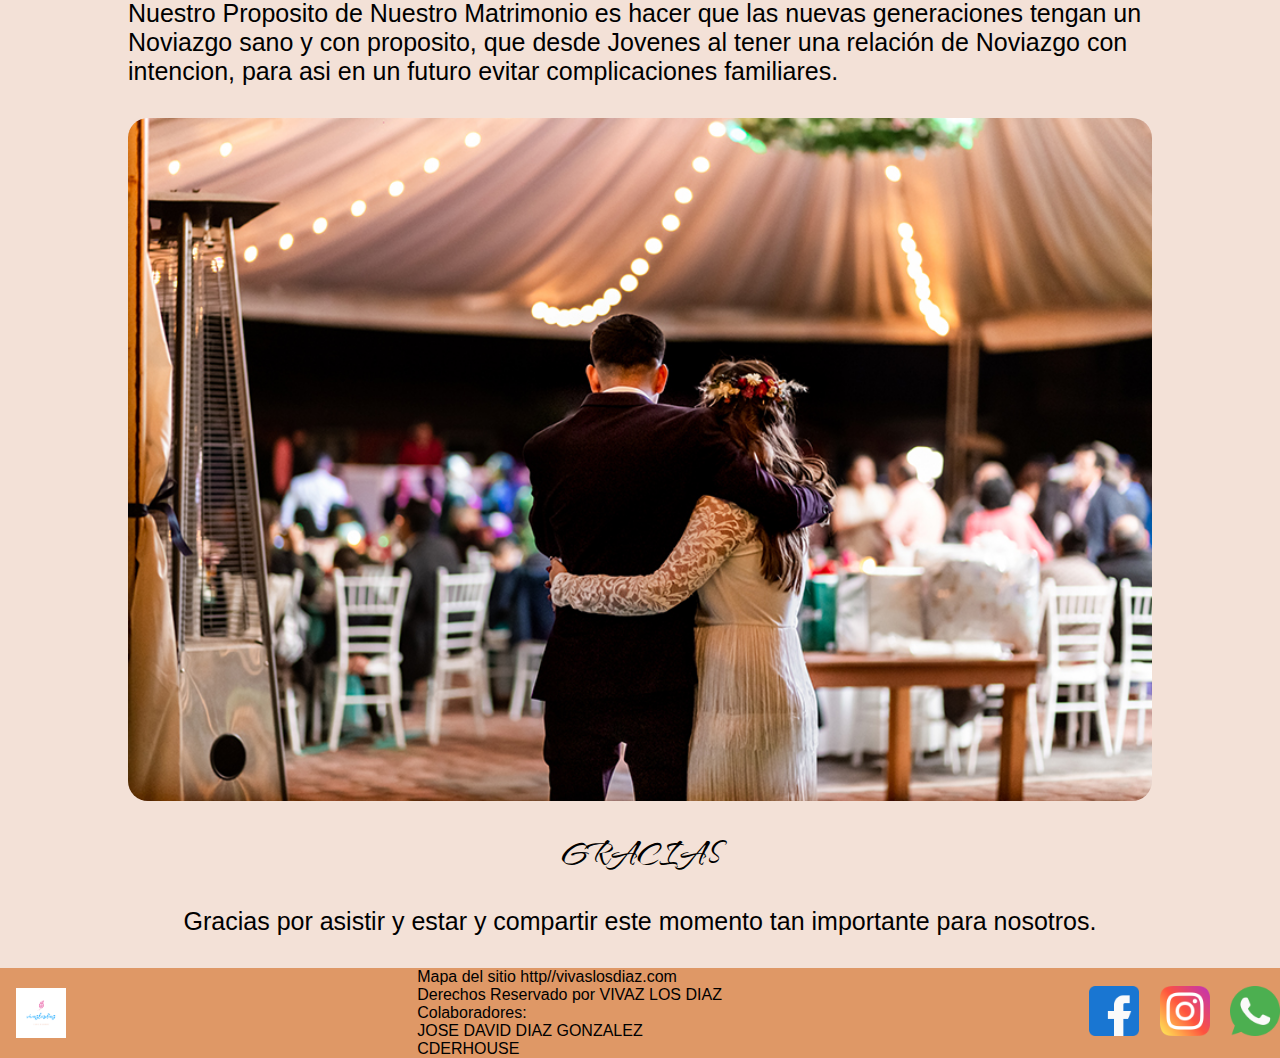
<file: pages/nosotros.html>
<!doctype html>
<html lang="en">
  <head>
    <!-- Required meta tags -->
    <meta charset="utf-8">
    <meta name="viewport" content="width=device-width, initial-scale=1">
    <meta name="description" content="Somo una pareja Bicultural, enseñando a otras desde finanzas Personales para asi animar a otros a tener una vida abundante">
    <meta name="keywords" content="Bicultural, tercer cultura, finanzas personales, concejos de Matrimonio, vida feliz, vida abundante.">

    <!-- Bootstrap CSS -->
    <link href="https://cdn.jsdelivr.net/npm/bootstrap@5.1.3/dist/css/bootstrap.min.css" rel="stylesheet" integrity="sha384-1BmE4kWBq78iYhFldvKuhfTAU6auU8tT94WrHftjDbrCEXSU1oBoqyl2QvZ6jIW3" crossorigin="anonymous">
    <link rel="stylesheet" href="../css/main.css">
    <title>Hello, world!</title>
  </head>
  <body>
      <!-- BARRA DE INICIO -->
      <!-- logatipo y titulo -->
      <header>
        <nav class="navbar navbar-expand-lg navbar-light colorHeader ">
            <nav class="navbar navbar-light ">
                <div class="container-fluid ">
                    <a class="navbar-brand active" href="#">
                    VIVAZ LOS DIAZ
                    </a>
                </div>
            </nav>
                    <!-- PESTAÑAS  -->
            <div class="container-fluid ">
                <a class="navbar-brand active" href="../index.html">Inicio</a>
                    <button class="navbar-toggler" type="button" data-bs-toggle="collapse" data-bs-target="#navbarNavDropdown" aria-controls="navbarNavDropdown" aria-expanded="false" aria-label="Toggle navigation">
                    <span class="navbar-toggler-icon"></span>
                    </button>
                    <div class="collapse navbar-collapse" id="navbarNavDropdown">
                        <ul class="navbar-nav">
                            <li class="nav-item">
                            <a class="nav-link active" aria-current="page" href="./productos.html">Productos</a>
                            </li>
                            <li class="nav-item">
                            <a class="nav-link active" href="./podcast.html">Podcast</a>
                            </li>
                            <li class="nav-item">
                            <a class="nav-link active active" href="./contacto.html">Contacto</a>
                            </li>
                            <li class="nav-item dropdown">
                            <a class="nav-link dropdown-toggle active" href="#" id="navbarDropdownMenuLink" role="button" data-bs-toggle="dropdown" aria-expanded="false">
                            Acerca de Nosotros
                            </a>
                        <ul class="dropdown-menu" aria-labelledby="navbarDropdownMenuLink">
                            <li><a class="dropdown-item" href="./nosotros.html">Nosotro</a></li>
                            <li><a class="dropdown-item" href="./galeria.html">Galeria</a></li>
                            <li><a class="dropdown-item" href="./login.html">Registrarse</a></li>
                        </ul>
                        </li>
                        </ul>
                    </div>
                </div>
            <!-- search -->
              <nav class="navbar navbar-light colorHeader ">
                  <div class="container-fluid">
                    <form class="d-flex">
                      <input class="form-control me-2" type="search" placeholder="Search" aria-label="Search">
                      <button class="btn btn-outline-success letras colorboton2" type="submit">Search</button>
                    </form>
                  </div>
                </nav>
          </nav>
    </header>



<!-- Seccion de Nosotros 1 -->

<section>
    <div>
<img class="imgNosotros" src="../img/633.jpg" alt="">
    </div>
    <div>
        <h1 class="tex3 titulo__temas">
            NUESTRA HISTORIA
        </h1>
        <P class="pindex">
            Te cuento como comenzó todo. Mi esposa es originaria de EUA. Atlanta en un pueblito llamado Georgia y yo David soy de la Ciudad de México de un lugar llamado Iztapalapa donde hay un pueblito llamado Santa maria Aztahuacan cerca de carcel de mujeres o el penal de Santa Marta, si yo se que todos inician con Santa pero... de santa no tiene nada. 
Si eres de la ciudad de México tal vez entiendes o te imaginas la diferencia de Pueblos y de Condados ningún pueblo de EUA puede ser tan humilde y peligroso como las calles donde crecí, Tal vez preguntes por qué me cuentas eso? y es una buena pregunta pero la responderemos más adelante. 
Yo conocí a Lizzie en nuestra iglesia local en la ciudad de México, ella vino de misionera bajo un programa llamado “AVANCE” no me meteré en detalles sobre el programa en el que llegó  pero gracias a Dios le tocó servir en mi iglesia local, después de que ella sirvió aquí unos años nos hicimos muy buenos amigos despues novios y ahora Esposos. 

Durante el noviazgo tuvimos muchas situaciones, de algunas salimos victoriosos y si perdimos otras tal vez sean mas las que perdimos que las que ganamos, pero cada derrota ayudo a formar el caracter y los simientos de nuestra relación, por ejemplo, nos dimos cuenta que teníamos muchas cosas en contra y descubrimos que una pareja bicultural lucha más que una pareja de la misma “Cultura” pues veíamos otras parejas a nuestro alrededor a las que, si, de ciertamente envidiabamos en el buen sentido, ya que no podíamos estar tanto tiempo juntos como ellos o tan simple como ir a comer con sus papás a una carne asada como se acostumbra en méxico, o que el papa de lizzie no pudiera ir a pescar con el novio de su hija.  
Cuando empezamos nuestra relacion de novios lizzie vivía en la ciudad de México pero justo cuando cumplimos 1 año y medio de novios le llegó una muy buena oferta de trabajo y su abuelo fue detectado con alzheimer y tenia una deuda que pagar que adquirió de su maestria con lo cual decidió regresar a EUA para aceptar la oferta para pagar la deuda y poder estar y aprovechar a su abuelo que gracias a Dios hoy en dia no le ha avanzado tanto la enfermedad.
Pero para nosotros fue algo incierto incierto ya que no sabíamos que seguía en nuestra relación y para ser sincero yo nunca había tenido una novia que no viviera a más de 20 min de mi casa o tal vez en la escuela donde la veías todos los días en la escuela, yo estaba en shock no sabia que hacer, No me podía ir a EUA en primera no tenía Visa y en segunda estaba en el año final de la universidad y en tercera el K.O. pues eramos novios, obvio no podía pedirle a Lizzie que decidiera entre su trabajo y yo pues éramos novios no esposos.
Lizzie es más grande que yo por 2 años y 6 meses y si de por si las mujeres son más maduras que los hombres siendo de la misma edad pues imaginate 2 años y medio más grande, pero eso ayudo de mucho, recuerdo que fui a dejarla al aeropuerto y como toda pareja adolecente, bueno ya pareja joven lloramos, nos entristesimos etc. todo lo que se hace e implica una despedida de jóvenes enamorados y nunca hablamos del tema unos cuantos meses después lizzie  como la persona más grande y madura agarró el toro por los cuernos como se dice en mi país y decidió venir a visitarme unas semanas en esas semanas recuerdo cuando puso su cara de novia seria en donde mi mente fue ya valio y salió de su boca un el Señor Jesus me ha estado diciendo que eres la persona con la que quiero compartir mi vida tu que piensas y qué quieres por que no quiero hacerte perder tu tiempo ni perder el mio y mi mente dijo !!!wooooww!!!  Por que en mi experiencia jamas en mi vida una mujer me había dicho eso antes, pero el señor me ha estado diciendo lo mismo a mi solo que nunca lo externe y platicamos y llegamos a la decisión de tomar el riesgo y continuar la relación y ya despues de unos años nos casamos, por qu te cuento esto?

        </P>
    </div>
</section>

<div>
    <img class="imgNosotros" src="../img/870.jpg" alt="">
        </div>
        <div>
            <h1 class="tex3 titulo__temas">
                MISIÓN Y VISIÓN
            </h1>
            <P class="pindex">
                Nuestro Proposito de Nuestro Matrimonio es hacer que las nuevas generaciones tengan un Noviazgo sano y con proposito, que desde Jovenes al tener una relación de Noviazgo con intencion, para asi en un futuro evitar complicaciones familiares. 
            </P>
        </div>
    </section>

    <div>
        <img class="imgNosotros" src="../img/1019.jpg" alt="">
            </div>
            <div>
                <h1 class="tex3 titulo__temas">
                    GRACIAS
                </h1>
                <P class="pindex">
                    Gracias por asistir y estar y compartir este momento tan importante para nosotros. 
                </P>
            </div>
        </section>
    

    <footer class="footer1">
        <img src="../img/3.png" alt="">
        Mapa del sitio http//vivaslosdiaz.com <br>
            Derechos Reservado por VIVAZ LOS DIAZ<br>
            Colaboradores: <br>  JOSE DAVID DIAZ GONZALEZ <br> CDERHOUSE <br>
        <div>
            <img src="../img/facebook.png" alt="">
            <img src="../img/instagram.png" alt="">
            <img src="../img/whatsapp.png" alt="">
        </div>
    </footer>
        <!-- Optional JavaScript; choose one of the two! -->

    <!-- Option 1: Bootstrap Bundle with Popper -->
    <script src="https://cdn.jsdelivr.net/npm/bootstrap@5.1.3/dist/js/bootstrap.bundle.min.js" integrity="sha384-ka7Sk0Gln4gmtz2MlQnikT1wXgYsOg+OMhuP+IlRH9sENBO0LRn5q+8nbTov4+1p" crossorigin="anonymous"></script>

    <!-- Option 2: Separate Popper and Bootstrap JS -->
    <!--
    <script src="https://cdn.jsdelivr.net/npm/@popperjs/core@2.10.2/dist/umd/popper.min.js" integrity="sha384-7+zCNj/IqJ95wo16oMtfsKbZ9ccEh31eOz1HGyDuCQ6wgnyJNSYdrPa03rtR1zdB" crossorigin="anonymous"></script>
    <script src="https://cdn.jsdelivr.net/npm/bootstrap@5.1.3/dist/js/bootstrap.min.js" integrity="sha384-QJHtvGhmr9XOIpI6YVutG+2QOK9T+ZnN4kzFN1RtK3zEFEIsxhlmWl5/YESvpZ13" crossorigin="anonymous"></script>
    -->
  </body>
</html>
</file>
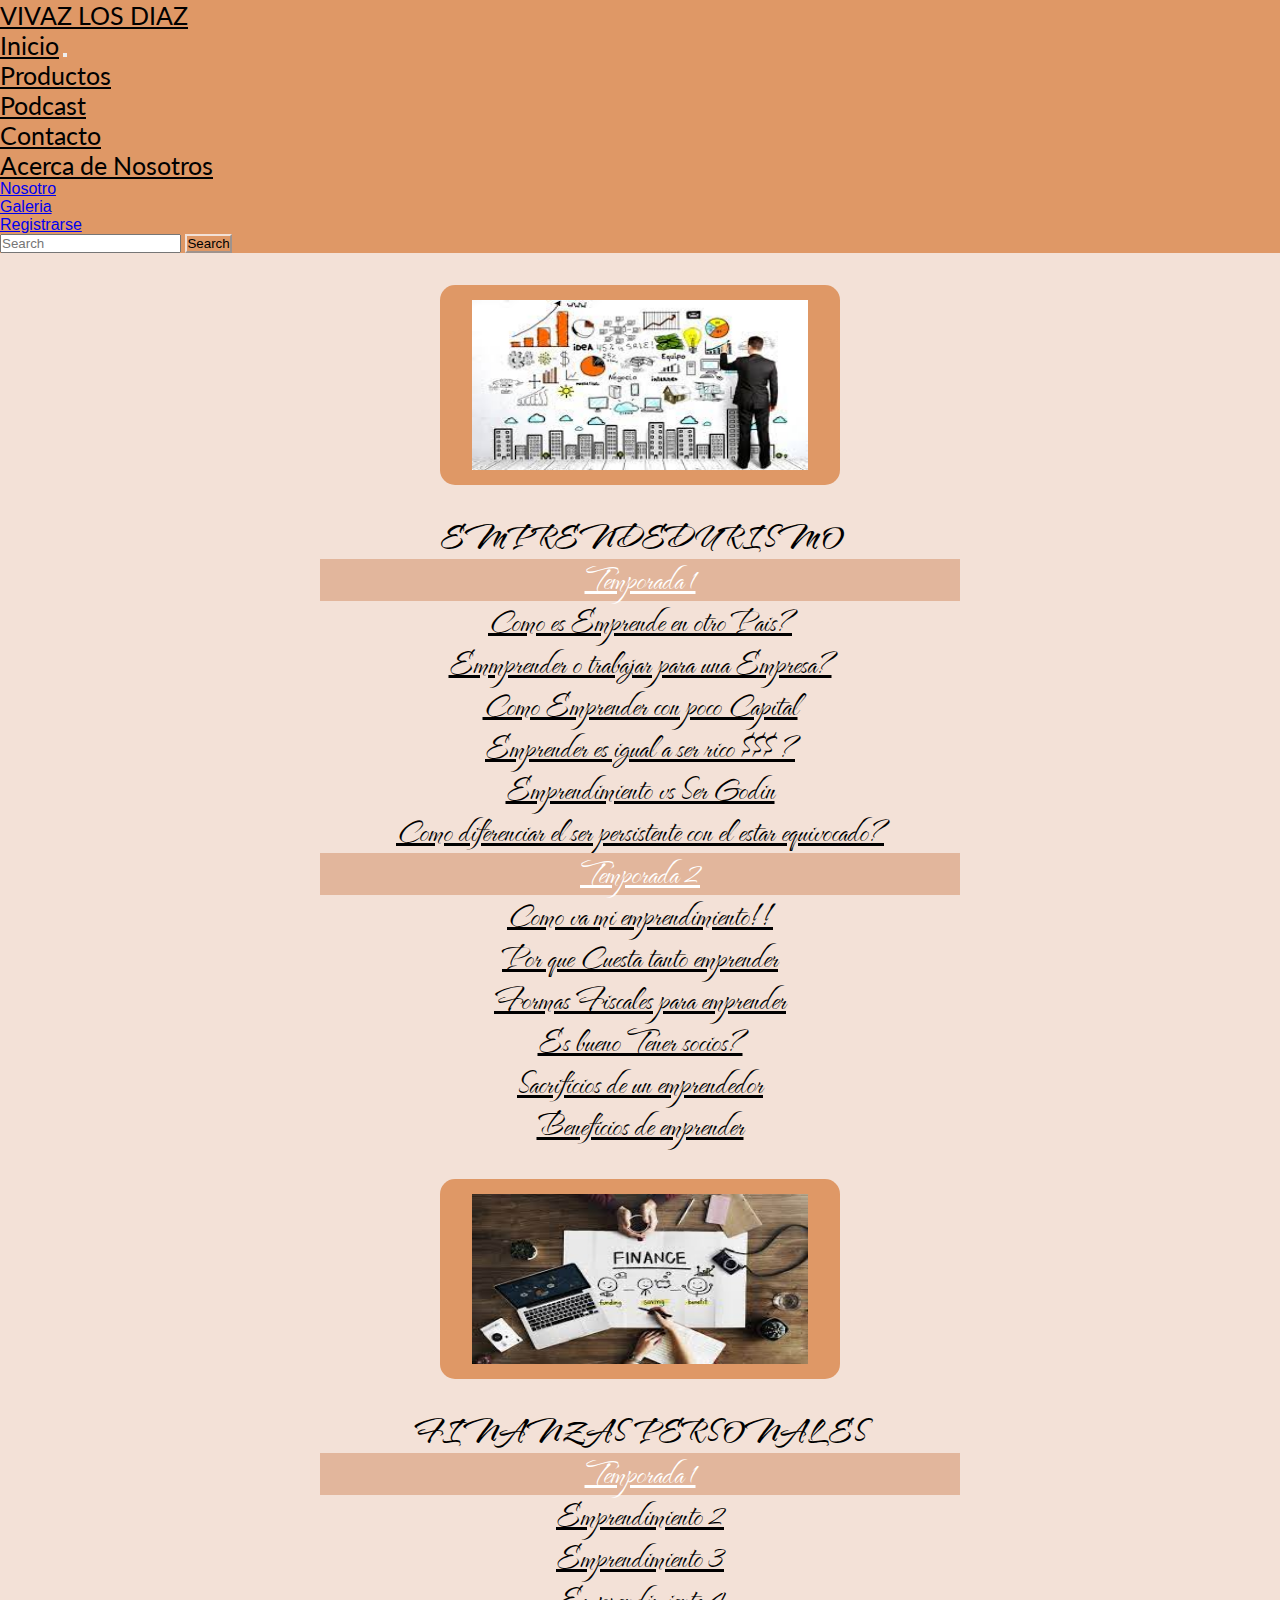
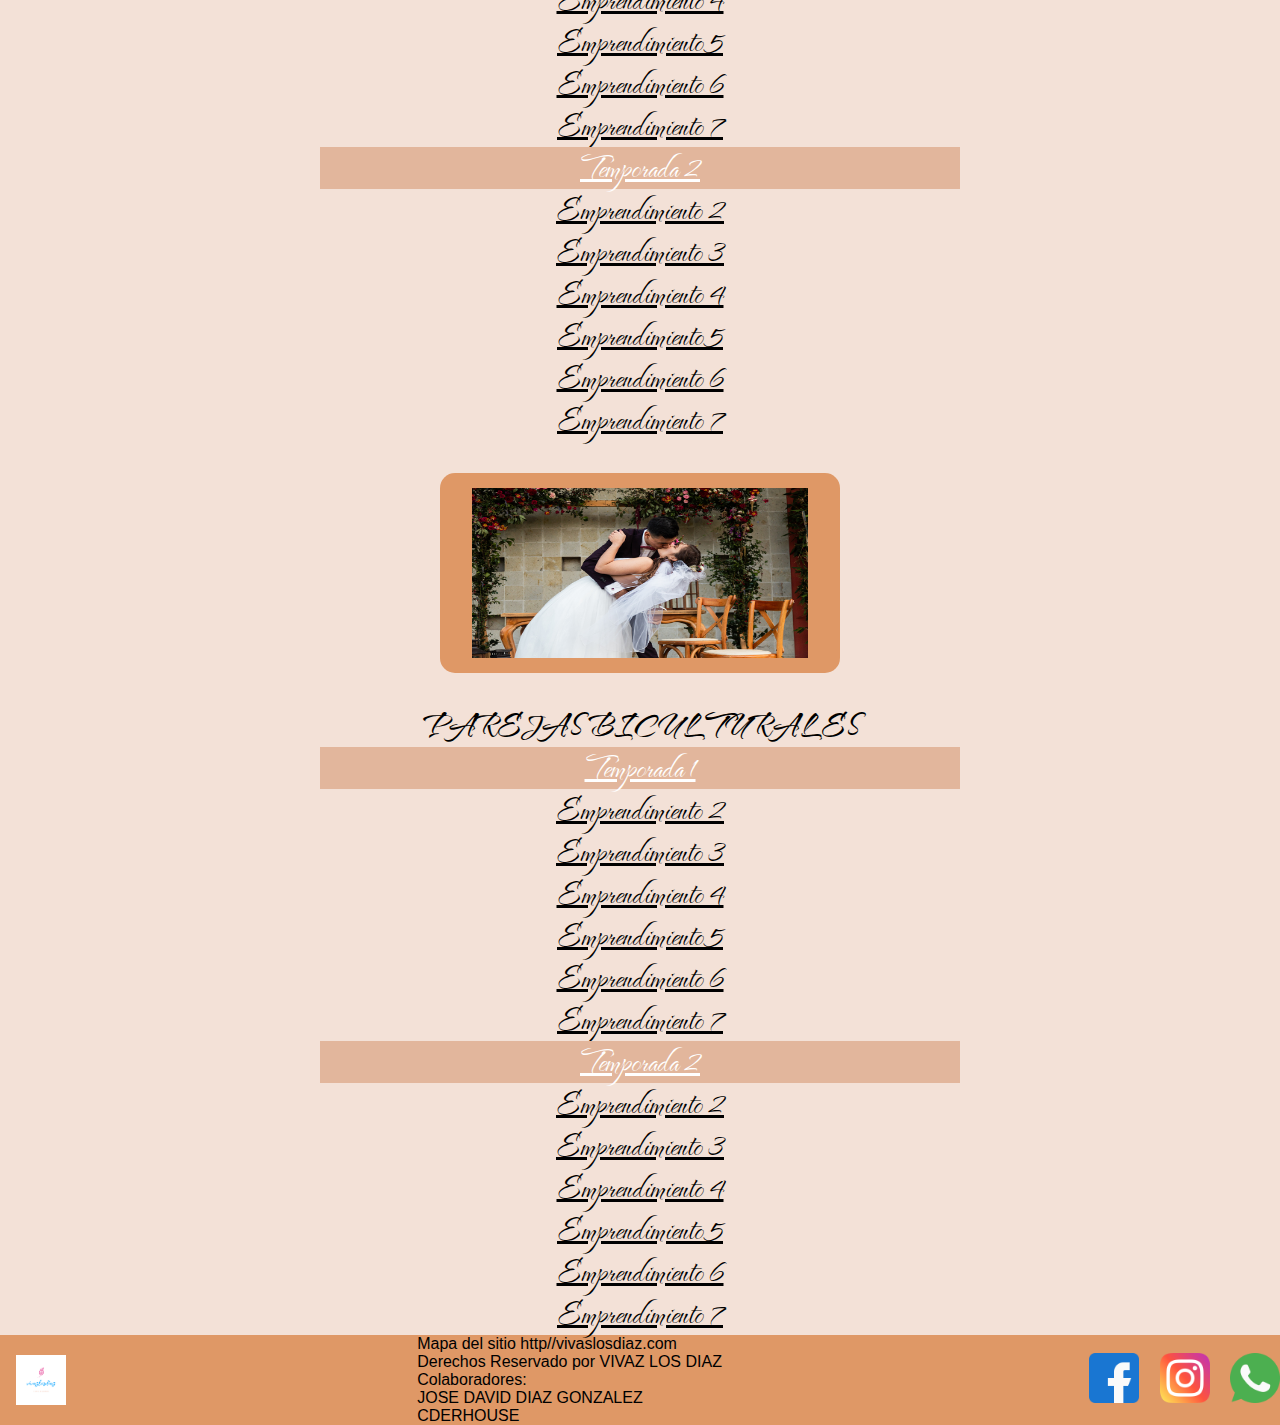
<file: pages/podcast.html>
<!doctype html>
<html lang="en">
  <head>
    <!-- Required meta tags -->
    <meta charset="utf-8">
    <meta name="viewport" content="width=device-width, initial-scale=1">
    <meta name="description" content="Somo una pareja Bicultural, enseñando a otras desde finanzas Personales para asi animar a otros a tener una vida abundante">
    <meta name="keywords" content="Bicultural, tercer cultura, finanzas personales, concejos de Matrimonio, vida feliz, vida abundante.">

    <!-- Bootstrap CSS -->
    <link href="https://cdn.jsdelivr.net/npm/bootstrap@5.1.3/dist/css/bootstrap.min.css" rel="stylesheet" integrity="sha384-1BmE4kWBq78iYhFldvKuhfTAU6auU8tT94WrHftjDbrCEXSU1oBoqyl2QvZ6jIW3" crossorigin="anonymous">
    <link rel="stylesheet" href="../css/main.css">
    <title>Hello, world!</title>
  </head>
<body>
        <!-- BARRA DE INICIO -->
        <!-- logatipo y titulo -->
        <header>
            <nav class="navbar navbar-expand-lg navbar-light colorHeader ">
                <nav class="navbar navbar-light ">
                    <div class="container-fluid ">
                        <a class="navbar-brand active" href="#">
                        VIVAZ LOS DIAZ
                        </a>
                    </div>
                </nav>
                        <!-- PESTAÑAS  -->
                <div class="container-fluid ">
                    <a class="navbar-brand active" href="../index.html">Inicio</a>
                        <button class="navbar-toggler" type="button" data-bs-toggle="collapse" data-bs-target="#navbarNavDropdown" aria-controls="navbarNavDropdown" aria-expanded="false" aria-label="Toggle navigation">
                        <span class="navbar-toggler-icon"></span>
                        </button>
                        <div class="collapse navbar-collapse" id="navbarNavDropdown">
                            <ul class="navbar-nav">
                                <li class="nav-item">
                                <a class="nav-link active" aria-current="page" href="./productos.html">Productos</a>
                                </li>
                                <li class="nav-item">
                                <a class="nav-link active" href="./podcast.html">Podcast</a>
                                </li>
                                <li class="nav-item">
                                <a class="nav-link active active" href="./contacto.html">Contacto</a>
                                </li>
                                <li class="nav-item dropdown">
                                <a class="nav-link dropdown-toggle active" href="#" id="navbarDropdownMenuLink" role="button" data-bs-toggle="dropdown" aria-expanded="false">
                                Acerca de Nosotros
                                </a>
                            <ul class="dropdown-menu" aria-labelledby="navbarDropdownMenuLink">
                                <li><a class="dropdown-item" href="./nosotros.html">Nosotro</a></li>
                                <li><a class="dropdown-item" href="./galeria.html">Galeria</a></li>
                                <li><a class="dropdown-item" href="./login.html">Registrarse</a></li>
                            </ul>
                            </li>
                            </ul>
                        </div>
                    </div>
                <!-- search -->
                  <nav class="navbar navbar-light colorHeader ">
                      <div class="container-fluid">
                        <form class="d-flex">
                          <input class="form-control me-2" type="search" placeholder="Search" aria-label="Search">
                          <button class="btn btn-outline-success letras colorboton2" type="submit">Search</button>
                        </form>
                      </div>
                    </nav>
              </nav>
        </header>



    
<!-- Parte 2 de Podcast -->

        <div class="divPodcast">
            <img class="imgPodcast" src="../img/emprendedurismo.jfif" alt=""> </div>
            <div class="divPodcast">
                <H2 class="titulo__podcast tex3" id="Emprendedurismo">EMPRENDEDURISMO</H2>
        </div>
        <div class="list-group">
            <a href="#" class="list-group-item list-group-item-action  textoPodcast colorboton tex2">Temporada 1 </a>
            <a href="https://www.youtube.com/watch?v=bTSTMIoNf9k" class="list-group-item list-group-item-action textoPodcast tex3">Como es Emprende en otro Pais?</a>
            <a href="https://www.youtube.com/watch?v=bTSTMIoNf9k" class="list-group-item list-group-item-action textoPodcast tex3">Emmprender o trabajar para una Empresa?</a>
            <a href="https://www.youtube.com/watch?v=bTSTMIoNf9k" class="list-group-item list-group-item-action textoPodcast tex3">Como Emprender con poco Capital</a>
            <a href="https://www.youtube.com/watch?v=bTSTMIoNf9k" class="list-group-item list-group-item-action textoPodcast tex3">Emprender es igual a ser rico $$$ ?</a>
            <a href="https://www.youtube.com/watch?v=bTSTMIoNf9k" class="list-group-item list-group-item-action textoPodcast tex3">Emprendimiento vs Ser Godin</a>
            <a href="https://www.youtube.com/watch?v=bTSTMIoNf9k" class="list-group-item list-group-item-action textoPodcast tex3">Como diferenciar el ser persistente con el estar equivocado?</a>
            
            <a href="#" class="list-group-item list-group-item-action  textoPodcast colorboton tex2">Temporada 2 </a>
            <a href="https://www.youtube.com/watch?v=bTSTMIoNf9k" class="list-group-item list-group-item-action textoPodcast tex3">Como va mi emprendimiento!!</a>
            <a href="https://www.youtube.com/watch?v=bTSTMIoNf9k" class="list-group-item list-group-item-action textoPodcast tex3">Por que Cuesta tanto emprender</a>
            <a href="https://www.youtube.com/watch?v=bTSTMIoNf9k" class="list-group-item list-group-item-action textoPodcast tex3">Formas Fiscales para emprender</a>
            <a href="https://www.youtube.com/watch?v=bTSTMIoNf9k" class="list-group-item list-group-item-action textoPodcast tex3">Es bueno Tener socios?</a>
            <a href="https://www.youtube.com/watch?v=bTSTMIoNf9k" class="list-group-item list-group-item-action textoPodcast tex3">Sacrificios de un emprendedor</a>
            <a href="https://www.youtube.com/watch?v=bTSTMIoNf9k" class="list-group-item list-group-item-action textoPodcast tex3">Beneficios de emprender</a>        
        
        </div>
        
        
                                <!-- parte de finanzas personales -->

        <div class="divPodcast"><img class="imgPodcast" src="../img/finanzas personales.jfif" alt=""></div>
        <div class="divPodcast">
            <h2 class="tex3" id="FINANZAS PERSONALES">FINANZAS PERSONALES</h2>
        </div>
        <div class="list-group">
            <a href="#" class="list-group-item list-group-item-action  textoPodcast colorboton tex2">Temporada 1 </a>
            <a href="https://www.youtube.com/watch?v=bTSTMIoNf9k" class="list-group-item list-group-item-action textoPodcast tex3">Emprendimiento 2</a>
            <a href="https://www.youtube.com/watch?v=bTSTMIoNf9k" class="list-group-item list-group-item-action textoPodcast tex3">Emprendimiento 3</a>
            <a href="https://www.youtube.com/watch?v=bTSTMIoNf9k" class="list-group-item list-group-item-action textoPodcast tex3">Emprendimiento 4</a>
            <a href="https://www.youtube.com/watch?v=bTSTMIoNf9k" class="list-group-item list-group-item-action textoPodcast tex3">Emprendimiento 5</a>
            <a href="https://www.youtube.com/watch?v=bTSTMIoNf9k" class="list-group-item list-group-item-action textoPodcast tex3">Emprendimiento 6</a>
            <a href="https://www.youtube.com/watch?v=bTSTMIoNf9k" class="list-group-item list-group-item-action textoPodcast tex3">Emprendimiento 7</a>
            
            <a href="#" class="list-group-item list-group-item-action  textoPodcast colorboton tex2">Temporada 2 </a>
            <a href="https://www.youtube.com/watch?v=bTSTMIoNf9k" class="list-group-item list-group-item-action textoPodcast tex3">Emprendimiento 2</a>
            <a href="https://www.youtube.com/watch?v=bTSTMIoNf9k" class="list-group-item list-group-item-action textoPodcast tex3">Emprendimiento 3</a>
            <a href="https://www.youtube.com/watch?v=bTSTMIoNf9k" class="list-group-item list-group-item-action textoPodcast tex3">Emprendimiento 4</a>
            <a href="https://www.youtube.com/watch?v=bTSTMIoNf9k" class="list-group-item list-group-item-action textoPodcast tex3">Emprendimiento 5</a>
            <a href="https://www.youtube.com/watch?v=bTSTMIoNf9k" class="list-group-item list-group-item-action textoPodcast tex3">Emprendimiento 6</a>
            <a href="https://www.youtube.com/watch?v=bTSTMIoNf9k" class="list-group-item list-group-item-action textoPodcast tex3">Emprendimiento 7</a>       
        
        </div>
        
        <!-- parte de Parejas Biculturales -->

    
        <div class="divPodcast"><img class="imgPodcast" src="../img/627.jpg" height="200" alt="100"></div>
        <div class="divPodcast">
        <h2 class="tex3" id="PAREJAS BICULTURALES">PAREJAS BICULTURALES</h2>
        </div>

        <div class="list-group">
            <a href="#" class="list-group-item list-group-item-action  textoPodcast colorboton tex2">Temporada 1 </a>
            <a href="https://www.youtube.com/watch?v=bTSTMIoNf9k" class="list-group-item list-group-item-action textoPodcast tex3">Emprendimiento 2</a>
            <a href="https://www.youtube.com/watch?v=bTSTMIoNf9k" class="list-group-item list-group-item-action textoPodcast tex3">Emprendimiento 3</a>
            <a href="https://www.youtube.com/watch?v=bTSTMIoNf9k" class="list-group-item list-group-item-action textoPodcast tex3">Emprendimiento 4</a>
            <a href="https://www.youtube.com/watch?v=bTSTMIoNf9k" class="list-group-item list-group-item-action textoPodcast tex3">Emprendimiento 5</a>
            <a href="https://www.youtube.com/watch?v=bTSTMIoNf9k" class="list-group-item list-group-item-action textoPodcast tex3">Emprendimiento 6</a>
            <a href="https://www.youtube.com/watch?v=bTSTMIoNf9k" class="list-group-item list-group-item-action textoPodcast tex3">Emprendimiento 7</a>
            
            <a href="#" class="list-group-item list-group-item-action  textoPodcast colorboton tex2">Temporada 2 </a>
            <a href="https://www.youtube.com/watch?v=bTSTMIoNf9k" class="list-group-item list-group-item-action textoPodcast tex3">Emprendimiento 2</a>
            <a href="https://www.youtube.com/watch?v=bTSTMIoNf9k" class="list-group-item list-group-item-action textoPodcast tex3">Emprendimiento 3</a>
            <a href="https://www.youtube.com/watch?v=bTSTMIoNf9k" class="list-group-item list-group-item-action textoPodcast tex3">Emprendimiento 4</a>
            <a href="https://www.youtube.com/watch?v=bTSTMIoNf9k" class="list-group-item list-group-item-action textoPodcast tex3">Emprendimiento 5</a>
            <a href="https://www.youtube.com/watch?v=bTSTMIoNf9k" class="list-group-item list-group-item-action textoPodcast tex3">Emprendimiento 6</a>
            <a href="https://www.youtube.com/watch?v=bTSTMIoNf9k" class="list-group-item list-group-item-action textoPodcast tex3">Emprendimiento 7</a>        
        
        </div>
        
    <!-- Optional JavaScript; choose one of the two! -->

    <!-- Option 1: Bootstrap Bundle with Popper -->
    <script src="https://cdn.jsdelivr.net/npm/bootstrap@5.1.3/dist/js/bootstrap.bundle.min.js" integrity="sha384-ka7Sk0Gln4gmtz2MlQnikT1wXgYsOg+OMhuP+IlRH9sENBO0LRn5q+8nbTov4+1p" crossorigin="anonymous"></script>

    <!-- Option 2: Separate Popper and Bootstrap JS -->
    <!--
    <script src="https://cdn.jsdelivr.net/npm/@popperjs/core@2.10.2/dist/umd/popper.min.js" integrity="sha384-7+zCNj/IqJ95wo16oMtfsKbZ9ccEh31eOz1HGyDuCQ6wgnyJNSYdrPa03rtR1zdB" crossorigin="anonymous"></script>
    <script src="https://cdn.jsdelivr.net/npm/bootstrap@5.1.3/dist/js/bootstrap.min.js" integrity="sha384-QJHtvGhmr9XOIpI6YVutG+2QOK9T+ZnN4kzFN1RtK3zEFEIsxhlmWl5/YESvpZ13" crossorigin="anonymous"></script>
    -->
    <footer class="footer1">
        <img src="../img/3.png" alt="">
        Mapa del sitio http//vivaslosdiaz.com <br>
            Derechos Reservado por VIVAZ LOS DIAZ<br>
            Colaboradores: <br>  JOSE DAVID DIAZ GONZALEZ <br> CDERHOUSE <br>
        <div>
            <img src="../img/facebook.png" alt="">
            <img src="../img/instagram.png" alt="">
            <img src="../img/whatsapp.png" alt="">
        </div>

    </footer>
  </body>
</html>
</file>
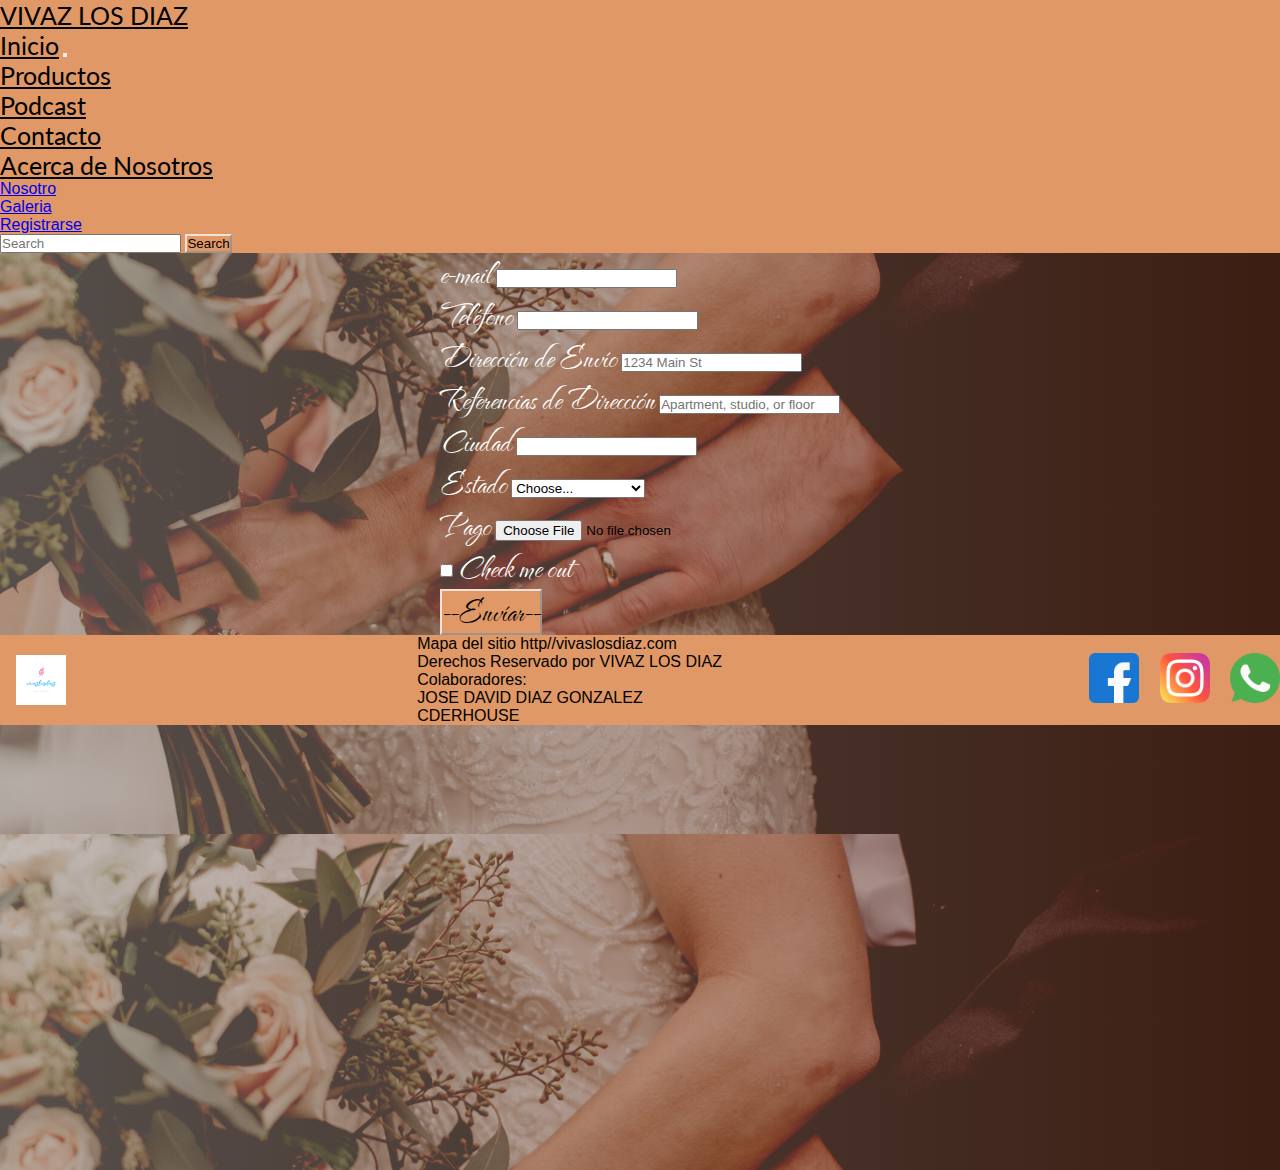
<file: pages/registro.html>
<!doctype html>
<html lang="en">
  <head>
    <!-- Required meta tags -->
    <meta charset="utf-8">
    <meta name="viewport" content="width=device-width, initial-scale=1">
    <meta name="description" content="Somo una pareja Bicultural, enseñando a otras desde finanzas Personales para asi animar a otros a tener una vida abundante">
    <meta name="keywords" content="Bicultural, tercer cultura, finanzas personales, concejos de Matrimonio, vida feliz, vida abundante.">

    <!-- Bootstrap CSS -->
    <link href="https://cdn.jsdelivr.net/npm/bootstrap@5.1.3/dist/css/bootstrap.min.css" rel="stylesheet" integrity="sha384-1BmE4kWBq78iYhFldvKuhfTAU6auU8tT94WrHftjDbrCEXSU1oBoqyl2QvZ6jIW3" crossorigin="anonymous">
    <link rel="stylesheet" href="../css/main.css">
    <title>Hello, world!</title>
  </head>
  
      <!-- BARRA DE INICIO -->
      <!-- logatipo y titulo -->
<body class="body">
  <header>
    <nav class="navbar navbar-expand-lg navbar-light colorHeader ">
        <nav class="navbar navbar-light ">
            <div class="container-fluid ">
                <a class="navbar-brand active" href="#">
                VIVAZ LOS DIAZ
                </a>
            </div>
        </nav>
                <!-- PESTAÑAS  -->
        <div class="container-fluid ">
            <a class="navbar-brand active" href="../index.html">Inicio</a>
                <button class="navbar-toggler" type="button" data-bs-toggle="collapse" data-bs-target="#navbarNavDropdown" aria-controls="navbarNavDropdown" aria-expanded="false" aria-label="Toggle navigation">
                <span class="navbar-toggler-icon"></span>
                </button>
                <div class="collapse navbar-collapse" id="navbarNavDropdown">
                    <ul class="navbar-nav">
                        <li class="nav-item">
                        <a class="nav-link active" aria-current="page" href="./productos.html">Productos</a>
                        </li>
                        <li class="nav-item">
                        <a class="nav-link active" href="./podcast.html">Podcast</a>
                        </li>
                        <li class="nav-item">
                        <a class="nav-link active active" href="./contacto.html">Contacto</a>
                        </li>
                        <li class="nav-item dropdown">
                        <a class="nav-link dropdown-toggle active" href="#" id="navbarDropdownMenuLink" role="button" data-bs-toggle="dropdown" aria-expanded="false">
                        Acerca de Nosotros
                        </a>
                    <ul class="dropdown-menu" aria-labelledby="navbarDropdownMenuLink">
                        <li><a class="dropdown-item" href="./nosotros.html">Nosotro</a></li>
                        <li><a class="dropdown-item" href="./galeria.html">Galeria</a></li>
                        <li><a class="dropdown-item" href="./login.html">Registrarse</a></li>
                    </ul>
                    </li>
                    </ul>
                </div>
            </div>
        <!-- search -->
          <nav class="navbar navbar-light colorHeader ">
              <div class="container-fluid">
                <form class="d-flex">
                  <input class="form-control me-2" type="search" placeholder="Search" aria-label="Search">
                  <button class="btn btn-outline-success letras colorboton2" type="submit">Search</button>
                </form>
              </div>
            </nav>
      </nav>
</header>

<!-- Segunda Parte -->
  <Section class="row list-group">
    <section class="col-sm-5">
      <form class="row g-3">
        <div class="col-md-6">
          <label for="inputEmail4" class="form-label tex2">e-mail</label>
          <input type="email" class="form-control" id="inputEmail4">
        </div>
        <div class="col-md-6">
          <label for="inputPassword4" class="form-label tex2">Teléfono</label>
          <input type="password" class="form-control" id="inputPassword4">
        </div>
        <div class="col-12">
          <label for="inputAddress" class="form-label tex2">Dirección de Envío</label>
          <input type="text" class="form-control" id="inputAddress" placeholder="1234 Main St">
        </div>
        <div class="col-12">
          <label for="inputAddress2" class="form-label tex2">Referencias de Dirección</label>
          <input type="text" class="form-control" id="inputAddress2" placeholder="Apartment, studio, or floor">
        </div>
        <div class="col-md-6">
          <label for="inputCity" class="form-label tex2">Ciudad</label>
          <input type="text" class="form-control" id="inputCity">
        </div>
        <div class="col-md-4">
          <label for="inputState" class="form-label tex2">Estado</label>
          <select id="inputState" class="form-select">
            <option selected>Choose...</option>
            <option>Aguascalientes</option>
            <option>Baja California</option>
            <option>Baja California Sur</option>
            <option>Campeche</option>
            <option>Coahuila/option>
            <option>Colima</option>
            <option>Chiapas</option>
            <option>Chihuahua</option>
            <option>CDMX</option>
            <option>Durango</option>
            <option>Guanajuato</option>
            <option>Guerrero</option>
            <option>Hidalgo</option>
            <option>Jalisco</option>
            <option>Edo. de México</option>
            <option>Michuacán</option>
            <option>Morelos</option>
            <option>Nayarit</option>
            <option>Oaxaca</option>
            <option>Puebla</option>
            <option>Queretaro</option>
            <option>Quintana Roo</option>
            <option>San Luis Potosi</option>
            <option>Sinaloa</option>
            <option>Sonora</option>
            <option>Tabasco</option>
            <option>Tamaulipas</option>
            <option>Tlaxcala</option>
            <option>Veracruz</option>
            <option>Yucatán</option>
            <option>Zacatecas</option>
          </select>
        </div>
        <div class="col-md-2">
          <label for="inputZip" class="form-label tex2">Pago</label>
          <input type="file" class="form-control" id="inputZip">
        </div>
    
        <div class="col-12">
          <div class="form-check">
            <input class="form-check-input" type="checkbox" id="gridCheck">
            <label class="form-check-label tex2" for="gridCheck">
              Check me out
            </label>
          </div>
        </div>
        <div class="col-12">
          <button type="submit" class="btn btn-primary letras colorboton2 tex2">--Envíar--</button>
        </div>
      </form>
    </section>
  </Section>
    
    

    <!-- Optional JavaScript; choose one of the two! -->

    <!-- Option 1: Bootstrap Bundle with Popper -->
    <script src="https://cdn.jsdelivr.net/npm/bootstrap@5.1.3/dist/js/bootstrap.bundle.min.js" integrity="sha384-ka7Sk0Gln4gmtz2MlQnikT1wXgYsOg+OMhuP+IlRH9sENBO0LRn5q+8nbTov4+1p" crossorigin="anonymous"></script>

    <!-- Option 2: Separate Popper and Bootstrap JS -->
    
    <script src="https://cdn.jsdelivr.net/npm/@popperjs/core@2.10.2/dist/umd/popper.min.js" integrity="sha384-7+zCNj/IqJ95wo16oMtfsKbZ9ccEh31eOz1HGyDuCQ6wgnyJNSYdrPa03rtR1zdB" crossorigin="anonymous"></script>
    <script src="https://cdn.jsdelivr.net/npm/bootstrap@5.1.3/dist/js/bootstrap.min.js" integrity="sha384-QJHtvGhmr9XOIpI6YVutG+2QOK9T+ZnN4kzFN1RtK3zEFEIsxhlmWl5/YESvpZ13" crossorigin="anonymous"></script>
    
    <footer class="footer1">
      <img src="../img/3.png" alt="">
      Mapa del sitio http//vivaslosdiaz.com <br>
          Derechos Reservado por VIVAZ LOS DIAZ<br>
          Colaboradores: <br>  JOSE DAVID DIAZ GONZALEZ <br> CDERHOUSE <br>
      <div>
          <img src="../img/facebook.png" alt="">
          <img src="../img/instagram.png" alt="">
          <img src="../img/whatsapp.png" alt="">
      </div>
  </footer>

    </footer>
  </body>
</html>
</file>
<file: css/main.css>
@charset "UTF-8";
@import url("https://fonts.googleapis.com/css2?family=Rubik:wght@300&display=swap");
@import url("https://fonts.googleapis.com/css2?family=The+Nautigal:wght@700&display=swap");
@import url("https://fonts.googleapis.com/css2?family=Lato:ital,wght@0,100;0,300;0,400;0,700;0,900;1,100;1,300;1,400;1,700;1,900&display=swap");
* {
  padding: 0;
  margin: 0;
  box-sizing: border-box;
}

.active1 {
  font-family: "The Nautigal", cursive;
  color: black;
}

.transparente {
  background-color: transparent;
}

.tex1 {
  position: relative;
  color: white;
  text-decoration: none;
  font-size: 50px;
  font-family: "The Nautigal", cursive;
}

.tex1::before {
  content: "";
  position: absolute;
  display: block;
  width: 100%;
  height: 2px;
  bottom: 0;
  left: 0;
  background-color: #531b1b;
  transform: scaleX(0);
  transform-origin: top left;
  transition: transform 0.3s ease;
}

.tex2 {
  color: white;
  font-size: 35px;
  font-family: "The Nautigal", cursive;
}

.tex3 {
  color: black;
  font-size: 35px;
  font-family: "The Nautigal", cursive;
}

.sectioninicio {
  width: 90%;
  height: 90%;
}

.body {
  margin: 0;
  min-height: 100vh;
  background-image: url(../img/1.png);
  background-position: center;
}

.body:before {
  content: "";
  width: 100%;
  height: 130%;
  min-height: 100vh;
  position: absolute;
  top: 0;
  left: 0;
  background-repeat: no-repeat;
  background: linear-gradient(90deg, #f3e1d7, #ad5435);
  opacity: 0.35;
  z-index: -1;
}

.body1 {
  margin: 0;
  min-height: 100vh;
  background-image: url(../img/fondo3.jpg);
}

.body1:before {
  content: "";
  width: 100%;
  height: 100%;
  min-height: 100vh;
  position: absolute;
  top: 0;
  left: 0;
  opacity: 0.35;
  z-index: -1;
}

.body2 {
  margin: 0;
  min-height: 100vh;
  background-image: url(../img/276.jpg);
  background-repeat: no-repeat;
  background-size: cover;
  background-position: center;
}

.body2:before {
  content: "";
  width: 100%;
  height: 100%;
  min-height: 100vh;
  position: absolute;
  top: 0;
  left: 0;
  background: linear-gradient(90deg, #f3e1d7, #ad5435);
  opacity: 0.35;
  z-index: -1;
}

.body3 {
  margin: 0;
  min-height: 100vh;
  background-image: url(../img/009.jpg);
  background-repeat: no-repeat;
  background-size: cover;
  background-position: center;
}

.body3:before {
  content: "";
  width: 100%;
  height: 100%;
  min-height: 100vh;
  position: absolute;
  top: 0;
  left: 0;
  background: linear-gradient(90deg, #f3e1d7, #ad5435);
  opacity: 0.35;
  z-index: -1;
}

.letras {
  color: black;
}

.letras1 {
  color: white;
}

.active {
  color: black;
  font-size: 25px;
  font-family: "Lato";
}

.colorboton {
  background-color: #e2b69c;
  border-color: #f3e1d7;
}
.colorboton:hover {
  background-color: #da7d63;
  border-color: #f3e1d7;
}

.colorboton2 {
  background-color: #df9866;
  border-color: #f3e1d7;
}
.colorboton2:hover {
  background-color: #e2b69c;
  border-color: #f3e1d7;
}

.colorHeader {
  background-color: #df9866;
  border-radius: 1 rem;
}

.titulonav {
  padding: 0;
  margin: 0;
}

body {
  background-color: #f3e1d7;
  font-family: "poppins", sans-serif;
}

.header1 {
  display: flex;
  justify-content: space-around;
  align-items: center;
  padding: 1rem 0;
  border-bottom: 2px solid black;
}

.parrafo {
  color: white;
  justify-content: space-around;
  align-items: center;
  font-size: 30px;
  text-decoration: none;
  background-image: linear-gradient(currentColor, currentColor);
  background-position: 0% 100%;
  background-repeat: no-repeat;
  background-size: 0% 2px;
  transition: background-size 0.3s;
}
.parrafo:hover, .parrafo li:focus {
  background-size: 100% 2px;
}

.header {
  display: flex;
  justify-content: space-around;
  align-items: center;
  padding: 1rem 0;
  border-bottom: 2px solid black;
  background-color: #df9866;
}

.logo {
  width: 50px;
}

.nav {
  width: 40%;
}

.nav__menu {
  list-style-type: none;
  display: flex;
  font-size: 18px;
  justify-content: space-evenly;
}

.nav__menu a {
  text-decoration: none;
  color: black;
}

.nav__menu:hover {
  font-size: 20px;
}

/* Seccion 2 Inicio */
.mainSection {
  margin-top: 100px;
  display: flex;
  justify-content: space-around;
}

.card__titulo {
  color: black(0, 0, 0);
  margin-top: 1rem;
}

.card__parrafo {
  margin-top: 1rem;
}

.card__img {
  width: 150;
  height: 200;
  border-radius: 15px;
  transition-property: all;
  transition-duration: 5s;
  transition-timing-function: linear;
}

/* Seccion 3 Inicio */
.seccionTemas {
  flex-direction: column;
  color: black;
}

.titulo__temas {
  margin-top: 1rem;
  display: flex;
  justify-content: center;
  align-items: center;
}

.subtitulos__temas {
  margin-top: 2rem;
  display: flex;
  justify-content: center;
  align-items: center;
}

/* seccion 4 Inicio */
.mainSection2 {
  margin-top: 100px;
  display: flex;
  justify-content: space-around;
}

/* SECCION 5 PRODUCTOS */
.seccionProductos {
  margin-top: 100px;
  height: 750px;
  display: flex;
  flex-direction: column;
}

.imgProductos5 {
  width: 50%;
  border-radius: 15px;
  float: right;
}

.textoProductos5 {
  margin-top: 2rem;
  width: 450px;
  display: flex;
  flex-direction: column;
  justify-content: space-between;
  padding: auto;
  font-size: 18px;
}

.tituloProductos5 {
  margin-top: 2rem;
  font-size: 50px;
  align-items: center;
  justify-content: center;
}

.artProductos5 {
  font-size: 18px;
}

.imgcontacto {
  width: 700px;
  margin: 10px 300px;
}

/* Pagina Productos */
.sectionProductos {
  margin: 0;
  display: flex;
  justify-content: center;
  align-items: center;
}

.imgcard {
  width: 100%;
  height: 100%;
}

.container__card {
  max-width: 400px;
  margin: 2rem auto;
  margin-top: 2rem;
  perspective: 500px;
  display: flex;
  margin-block-end: 4rem;
  justify-content: center;
  flex-wrap: wrap;
}

.card__father {
  margin: 20px;
  perspective: 500px;
}

.card__father:hover .card {
  transform: rotateY(180deg);
}

.card {
  width: 250px;
  height: 300px;
  position: relative;
  transform-style: preserve-3d;
  transition: all 600ms;
}

.card__front {
  background-size: cover;
  background-position: center;
}

.card__front,
.card__back {
  width: 100%;
  height: 100%;
  position: absolute;
  top: 0;
  left: 0;
  backface-visibility: hidden;
  transform-style: preserve-3d;
  border-radius: 20px;
}

.card__back {
  transform: rotateY(180deg);
  background: #f3e1d7;
}

.body__card_front {
  width: 100%;
  height: 100%;
  text-align: center;
  padding: 40px;
  display: flex;
  justify-content: center;
  align-items: center;
  color: #fff;
  transform: translateZ(60px);
}

.bg {
  width: 100%;
  height: 100%;
  position: absolute;
  top: 0;
  left: 0;
  background: #df9866;
  border-radius: 20px;
}

.body__card_back {
  padding: 2rem;
  text-align: center;
  transform: translateZ(60px);
}

.body__card_back p {
  margin-top: 2rem;
  font-size: 10px;
}

.body__card_back input {
  padding: 10px 40px;
  margin-top: 30px;
  font-size: 12px;
  cursor: pointer;
  border: none;
  color: white;
  background: #df9866;
  box-shadow: 1px 1px 30px -5px #e7b99f;
  border-radius: 10px;
  transition: box-shadow 600ms;
}

.body__card_back input:hover {
  box-shadow: 1px 1px 30px 0px #966c60;
}

.tamañoh1 {
  font-size: 12px;
}

.pindex {
  color: black;
  font-size: 25px;
  font-family: "The Nautigal" cursive;
  width: 80%;
  height: 80%;
  display: flex;
  justify-content: center;
  align-items: center;
  margin: 2rem auto;
}

.imgProductos {
  background-color: #df9866;
  border-radius: 15px;
  display: flex;
  flex-direction: column;
  justify-content: space-between;
  align-items: center;
  padding: 15px 2rem;
  transition-property: all;
  transition-duration: 5s;
  transition-timing-function: linear;
}

.card3:hover {
  width: 250px;
  height: 300px;
}

/* Nosotros Pagina*/
.sectionNosotros {
  margin: 2rem auto;
  margin-block-end: 4rem;
}

.divNosotros1 {
  margin-top: 25px;
  height: 100%;
  width: 100%;
  display: flex;
  margin: 2rem auto;
}

.textoNosotros {
  width: 90%;
  font-size: 20px;
  margin: 2rem auto;
}

.divNosotros2 {
  margin-top: 25px;
  height: 100%;
  width: 100%;
  display: flex;
  justify-content: space-around;
}

.imgNosotros {
  width: 80%;
  height: 80%;
  display: flex;
  justify-content: center;
  align-items: center;
  margin: 2rem auto;
  border-radius: 20px;
}

/* Pagina Podcast */
.titulo__podcst {
  margin-top: 2rem;
  display: flex;
  padding: 15px 2rem;
  justify-content: center;
  align-items: center;
}

.imgPodcast {
  width: 400px;
  height: 200px;
  background-color: #df9866;
  border-radius: 15px;
  display: flex;
  flex-direction: column;
  justify-content: right;
  padding: 15px 2rem;
}

.textoPodcast {
  display: flex;
  justify-content: center;
  align-items: center;
  width: 50%;
}

.divPodcast {
  display: flex;
  justify-content: center;
  align-items: center;
  margin-top: 2rem;
}

.list-group {
  display: flex;
  flex-direction: column;
  padding-left: 0;
  margin-bottom: 0;
  border-radius: 0.25rem;
  justify-content: center;
  align-items: center;
}

table {
  color: black;
  border-style: none;
  display: flex;
  padding: 15px 2rem;
  align-items: center;
}

/* Pagina Contacto */
.secPagContactos {
  border-style: none;
  display: flex;
  padding: 15px 2rem;
  justify-content: center;
  align-items: center;
}

/* Galeria */
.galeria {
  margin-top: 1rem;
  display: grid;
  grid-template-columns: repeat(auto-fill, minmax(200px, 1fr));
  grid-gap: 2px;
  grid-auto-rows: 100px;
  grid-auto-flow: row dense;
}

.galeria img {
  width: 100%;
  height: 100%;
  object-fit: cover;
}

.galeria img:nth-child(3n) {
  grid-area: span 2/span 1;
}

/*
.galeria img:nth-child(2n){
    grid-area: span 1 / span 4;
}
*/
.galeria img:nth-child(6n) {
  grid-area: span 2/span 1;
}

footer img {
  width: 50px;
  margin-left: 1rem;
}

footer p {
  width: 90%;
  font-size: 20px;
  color: white;
  position: relative;
  font-family: verdana;
}

footer {
  margin-top: 3rem;
  display: flex;
  justify-content: space-between;
  align-items: center;
  margin: 0;
}

.footer1 {
  margin-top: 100px;
  display: flex;
  justify-content: space-between;
  align-items: center;
  margin: 0;
  background-color: #df9866;
}

main {
  width: 100%;
  padding: 20px;
  margin: auto;
  margin-top: 100px;
}

.contenedor__todo {
  width: 100%;
  max-width: 800px;
  margin: auto;
  position: relative;
}

.caja__trasera {
  width: 100%;
  padding: 10px 20px;
  display: flex;
  justify-content: center;
  -webkit-backdrop-filter: blur(10px);
  backdrop-filter: blur(10px);
  background-color: #e2b69c65;
}

.caja__trasera div {
  margin: 100px 40px;
  color: white;
  transition: all 500ms;
}

.caja__trasera div p,
.caja__trasera button {
  margin-top: 30px;
}

.caja__trasera div h3 {
  font-weight: 400;
  font-size: 26px;
}

.caja__trasera div p {
  font-size: 16px;
  font-weight: 300;
}

.caja__trasera button {
  padding: 10px 40px;
  border: 2px solid #fff;
  font-size: 14px;
  background: transparent;
  font-weight: 600;
  cursor: pointer;
  color: white;
  outline: none;
  transition: all 300ms;
}

.caja__trasera button:hover {
  background: #df9866;
  color: #fff;
}

/*Formularios*/
.contenedor__login-register {
  display: flex;
  align-items: center;
  width: 100%;
  max-width: 380px;
  position: relative;
  top: -185px;
  left: 10px;
  /*La transicion va despues del codigo JS*/
  transition: left 500ms cubic-bezier(0.175, 0.885, 0.32, 1.275);
}

.contenedor__login-register form {
  width: 100%;
  padding: 80px 20px;
  background: white;
  position: absolute;
  border-radius: 20px;
}

.contenedor__login-register form h2 {
  font-size: 30px;
  text-align: center;
  margin-bottom: 20px;
  color: #000000;
}

.contenedor__login-register form input {
  width: 100%;
  margin-top: 20px;
  padding: 10px;
  border: none;
  background: #F2F2F2;
  font-size: 16px;
  outline: none;
}

.contenedor__login-register form button {
  padding: 10px 40px;
  margin-top: 40px;
  border: none;
  font-size: 14px;
  background: #df9866;
  font-weight: 600;
  cursor: pointer;
  color: white;
  outline: none;
}

.formulario__login {
  opacity: 1;
  display: block;
}

.formulario__register {
  display: none;
}

@media screen and (max-width: 850px) {
  main {
    margin-top: 50px;
  }

  .caja__trasera {
    max-width: 350px;
    height: 300px;
    flex-direction: column;
    margin: auto;
  }

  .caja__trasera div {
    margin: 0px;
    position: absolute;
  }

  /*Formularios*/
  .contenedor__login-register {
    top: -10px;
    left: -5px;
    margin: auto;
  }

  .contenedor__login-register form {
    position: relative;
  }
}

/*# sourceMappingURL=main.css.map */
</file>
